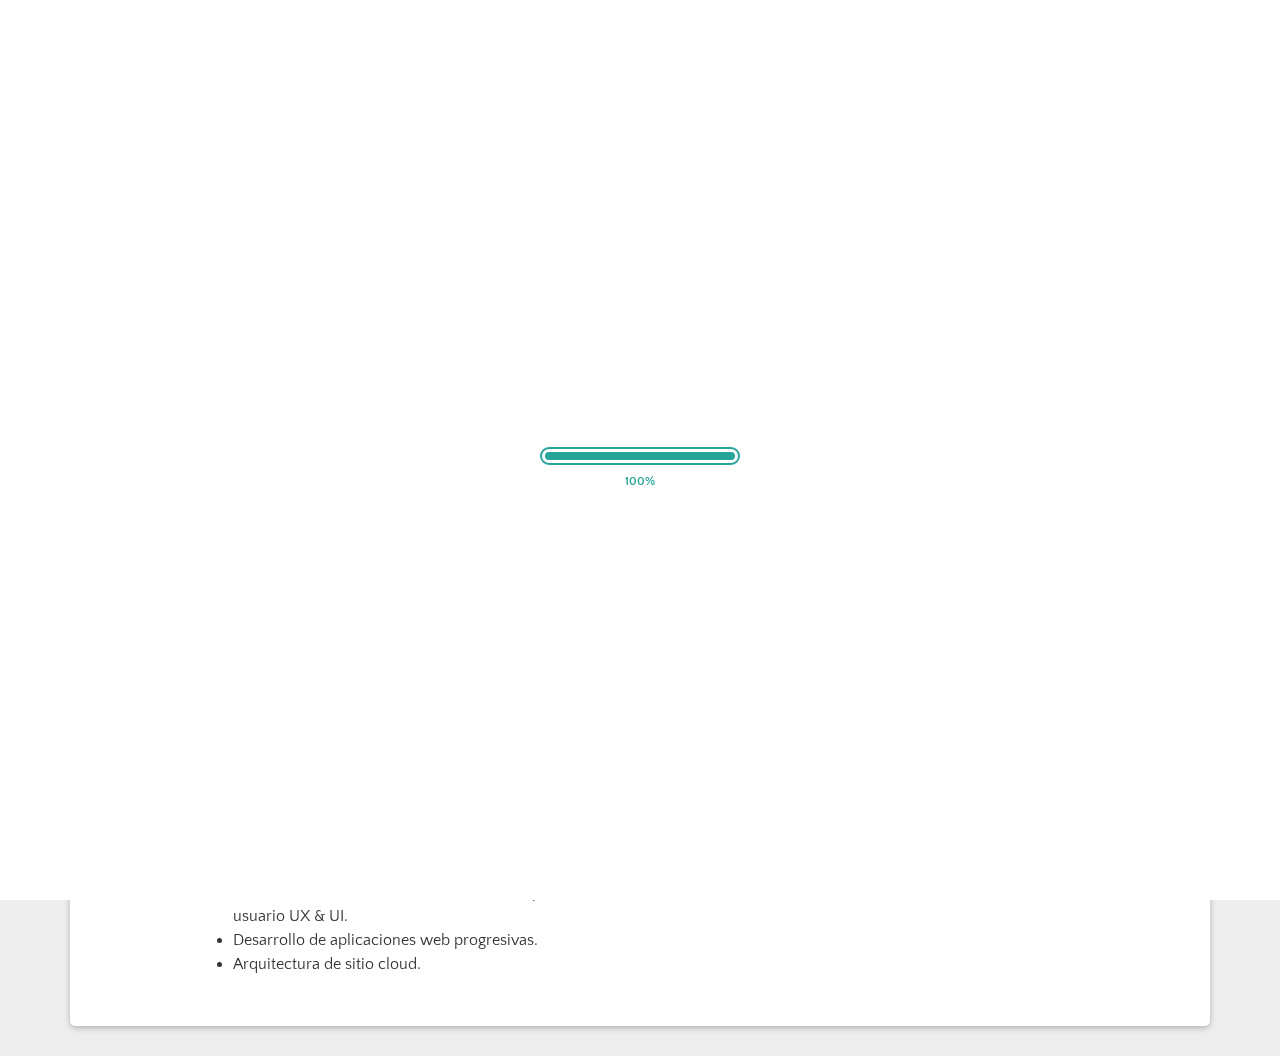
<file: index.html>
<!DOCTYPE html>
<html lang="en">
	<head>
		<meta charset="UTF-8" />
		<meta name="viewport" content="width=device-width, initial-scale=1.0" /> 
		<meta name="description" content="Portafolio profesional" />
		<meta name="keywork" content="cv, resumen, portfolio, ing sistem" />
		
		<!-- Title -->
		<title>Ing-AndreaZambrano</title>

		
		<!--google font-->
		<link href="https://fonts.googleapis.com/css?family=Quattrocento+Sans:400,700" rel="stylesheet">

		<!-- Favicon -->
		<link href="images/favicon.ico" rel="shortcut icon"/> 
		
		<!-- Bootstrap Core CSS -->
		<link href="css/bootstrap.min.css" rel="stylesheet" type="text/css" />

		 <!-- OWL CAROSEL CSS -->
        <link rel="stylesheet" href="css/owl.carousel.css">
        <link rel="stylesheet" href="css/owl.theme.css">

        <!-- MAGNIFIC CSS -->
        <link rel="stylesheet" href="css/magnific-popup.css">

         <!-- Circliful CSS -->
        <link rel="stylesheet" href="css/jquery.circliful.css">

		<!--icon css-->
		<link href="css/font-awesome.min.css" rel="stylesheet" type="text/css">
		<link rel="stylesheet" type="text/css" href="css/pe-icon-7-stroke.css">

		<!--animate-->
		<link href="css/animate.css" rel="stylesheet" type="text/css">
		<link href="css/simpletextrotator.css" rel="stylesheet" type="text/css" />

		<!-- Other CSS -->
		<link href="css/bookblock.css" rel="stylesheet" type="text/css" />

		<!-- Custom CSS -->
		<link href="css/style.css" rel="stylesheet" type="text/css" />

		<!-- Color CSS -->
		<link href="css/colors/default.css" rel="stylesheet" type="text/css" id="color-opt" />
		
		
		<!-- PreLoader -->
	    <script src="js/modernizr.custom.js"></script>
	    <script src="js/pace.js" type="text/javascript"></script>
		
	    <!-- HTML5 Shim and Respond.js IE8 support of HTML5 elements and media queries -->
	    <!-- WARNING: Respond.js doesn't work if you view the page via file:// -->
	    <!--[if lt IE 9]>
	      <script src="https://oss.maxcdn.com/libs/html5shiv/3.7.0/html5shiv.js"></script>
	      <script src="https://oss.maxcdn.com/libs/respond.js/1.4.2/respond.min.js"></script>
	    <![endif]-->
	    <!--[if IE]><meta http-equiv='X-UA-Compatible' content='IE=edge,chrome=1'><![endif]-->
	</head>
	<body  data-spy="scroll" data-target="#nav-top">
		<!-- Hides the complete page until window loads -->
		<div class="cover"></div>

		<header>
			<!-- Main company header -->
			<nav class="navbar navbar-default" role="navigation">
			  	<div class="container">
			  		<div class="row">
			  			<div class="col-xs-3">
			  				 <!-- START LOGO -->
                            <div class="logo">
                                <a href="index.html">Andrea Zambrano</a>
                            </div>
                        	<!-- END LOGO -->
			  			</div>
			  			<div class="col-xs-9">
							<div class="navbar-header">
						  		<button type="button" class="navbar-toggle" data-toggle="collapse" data-target="#nav-top">
									<span class="sr-only">Toggle navigation</span>
									<span class="icon-bar"></span>
									<span class="icon-bar"></span>
									<span class="icon-bar"></span>
						  		</button>


								  <!-- Top navigation buttons, visible only in extra small mode -->
								  <a class="visible-xs bb-nav-prev navbar-brand navbar-brand-pagination" href="index.html#"><i class="fa fa-angle-left"></i></a>
								  <a class="visible-xs bb-nav-next navbar-brand navbar-brand-pagination" href="index.html#"><i class="fa fa-angle-right"></i></a>
								  <!-- /Top navigation buttons -->
							
							</div>
							<div  class="collapse navbar-collapse" id="nav-top">
						  		<ul class="nav navbar-nav navbar-right" id="menu">
									<li><a href="index.html#"  data-page="1">Soy</a></li>
									<li><a href="index.html#" data-page="2">Habilidades</a></li>
									<li><a href="index.html#" data-page="3">Formación</a></li>
									<li><a href="index.html#" data-page="4">Experiencia</a></li>
									<li><a href="index.html#" data-page="5">Portafolio</a></li>
									<li><a href="index.html#" data-page="6">Contáctame</a></li>
						  		</ul>
							</div><!-- /navbar-collapse -->
						</div>
					</div><!--/row-->
			  	</div><!-- /container -->
			</nav><!--/nav-->
		</header>
		
		<!-- container -->
		<div class="container-fluid">				
			<div class="bb-custom-wrapper">
			  	<div id="bb-bookblock" class="bb-bookblock">
					<!-- bb-item represents a page in the resume.
					 add or remove bb-item divs to add or remove pages.-->
					 				
					<!-- First page, your photo and title -->
				  	<div class="bb-item" id="page-0">
						<div class="container">
							<div class="row">
								<div class="col-sm-12">
									<div class="card-box">
										<div class="row">
				                    <div class="col-xs-12">
				                        <div class="header-text text-center">
				                        	<img src="images/dp.jpg" alt="" class="img-circle">
	                                        <h2>Andrea Zambrano</h2>
	                                        <h3>Ingeniero de sistemas</h3>
	                                        <p>Analista, diseñadora y desarrolladora de web</p>
	                                        <div class="social-links header-links">
                                        <ul>
                                            <li><a href="https://www.facebook.com/andreayzf" target="blank" ><i class="fa fa-facebook facebook"></i></a></li>
                                            <li><a href="http://www.tuw3bsite.com.ve/" target="blank"><i class="fa fa-globe globe"></i></a></li>
                                            <li><a href="https://github.com/andreazambrano" target="blank"><i class="fa fa-github github"></i></a></li>
											<a href="AndreaZambranoCV1.pdf" target="_blank"  class="btn btn-custom">Descargar CV</a>	
                                        </ul>
                                    </div>
	                                    </div>
	                                </div>
			                     </div> <!--/row-->
	                            <div class="row">
	                            	<div class="col-md-6 col-md-offset-1">
	                                    <div class="introduce">
				                            <h2 class="title">Perfil profesional</h2>
				                            <p>Hola!! Bienvenidos a mi perfil profesional.
				                          <br>Me encanta diseñar interfaz y crear una buena experiencia de usuario, esto me permite desarrollar sitios web he implementar  diversas herramientas tecnológicas en aras de optimizar recursos, automatizar procesos y lograr un mundo mejor.
				                          <br>Desempeño habilidades en:
				                          <ul>
				                          	<li>Analisis y pĺanificacion de proyectos.</li>
				                          	<li>Analisis y test de software.</li>
				                          	<li>Desarrollo web Front-end con excelente esperiencia e interfaz de usuario UX & UI.</li>
				                          	<li>Desarrollo de aplicaciones web progresivas.
				                           </li>
				                           <li>Arquitectura de sitio cloud.</li>
				                          </ul>
				                            </p>
				                        </div>   
				                    </div>
	                             	<div class="col-md-5 col-xs-12">
	                            		<div class="presonal-inform">
			                                <ul class="list-unstyled">
			                                    <li class="clearfix"><i class="pe-7s-user"></i><b>Nombre:</b> Andrea Zambrano</li>
			                                    <li class="clearfix"><i class="pe-7s-phone"></i><b>Teléfono:</b> (+58) 0414-7529202</li>
			                                    <li class="clearfix" class="clearfix"><i class="pe-7s-mail"></i><b>Email:</b> andreazambrano10@gmail.com</li>
			                                    <!-- <li class="clearfix"><i class="pe-7s-gift"></i><b>Date of Birth:</b> 6 January 1987</li> -->
			                                    <li class="clearfix"><i class="pe-7s-map-marker"></i><b>Dirección:</b> Mérida, Venezuela</li>
			                                    <li class="clearfix"><i class="pe-7s-note2"></i><b>Lenguajes:</b> Español, Ingles técnico</li>
			                                </ul>
			                            </div>  		
	                            	</div>  
			                	</div><!--/row-->
							</div>
						</div>
					</div>
				</div>
	  		</div> <!-- /First page -->
					<!-- skill -->
					<div class="bb-item" id="page-2">
						<div class="bb-custom-side">

							<div class="container">
							<div class="col-sm-12">
							<div class="card-box">
								<div class="row">								
						              <div class="col-sm-12">
						                        <div class="section-title">
						                            <h2>Habilidades</h2>
						                            <div class="title-border"></div>
						                            <p>Manejo de herramientras informáticas, donde la lógica y la creatividad son el punto de partida de todo proyecto.</p>
						                        </div>
						                    </div>
						                </div>
									
											<!--/row-->
											<div class="row text-center">
							                    <div class="col-sm-2">
							                        <div class="skill">
							                            <div class="skill-chart skill-circle" data-dimension="160" data-text="60%" data-width="6" data-fontsize="28" data-percent="77" data-fgcolor="#90a4ae" data-bgcolor="#eee"></div>
							                            <h4>Diseño UI / UX</h4>
							                            <i class="pe-7s-monitor"></i>
							                        </div>
							                    </div>
							                   
							                    <div class="col-sm-2">
							                        <div class="skill">
							                            <div class="skill-chart skill-circle" data-dimension="160" data-text="86%" data-width="6" data-fontsize="28" data-percent="86" data-fgcolor="#90a4ae" data-bgcolor="#eee"></div>
							                            <h4>Integracion de APIS</h4>
							                             <i class="pe-7s-refresh-cloud"></i>
							                        </div>
							                    </div>

							                    <div class="col-sm-2">
							                        <div class="skill">
							                            <div class="skill-chart skill-circle" data-dimension="160" data-text="83%" data-width="6" data-fontsize="28" data-percent="93" data-fgcolor="#90a4ae" data-bgcolor="#eee"></div>
							                            <h4>Desarrollo de aplicaciones</h4>
							                             <i class="pe-7s-cloud"></i>
							                        </div>
							                    </div>  

							                    <div class="col-sm-2">
							                        <div class="skill">
							                            <div class="skill-chart skill-circle" data-dimension="160" data-text="70%" data-width="6" data-fontsize="28" data-percent="81" data-fgcolor="#90a4ae" data-bgcolor="#eee"></div>
							                            <h4>Analitica y test</h4>
							                             <i class="pe-7s-settings"></i>
							                        </div>
							                    </div>

							                    <div class="col-sm-2">
							                        <div class="skill">
							                            <div class="skill-chart skill-circle" data-dimension="160" data-text="40%" data-width="6" data-fontsize="28" data-percent="81" data-fgcolor="#90a4ae" data-bgcolor="#eee"></div>
							                            <h4>Creacion de contenido</h4>
							                             <i class="pe-7s-map-marker"></i>
							                        </div>
							                    </div>

							                    <div class="col-sm-2">
							                        <div class="skill">
							                            <div class="skill-chart skill-circle" data-dimension="160" data-text="40%" data-width="6" data-fontsize="28" data-percent="81" data-fgcolor="#90a4ae" data-bgcolor="#eee"></div>
							                            <h4>Planificacion y coordinacion</h4>
							                             <i class="pe-7s-user-female"></i>
							                        </div>
							                    </div>
							                </div><!--/row -->
										</div>
									</div>
									
								</div>
							</div>

						</div>
					
					
					<!--/page-2-->
					<!-- /skill -->
				
						<!--/page-2-->
											
					<!-- Education -->
					<div class="bb-item" id="page-3">
						<div class="bb-custom-side">
							<div class="container">
								<div class="row">
									<div class="col-sm-12">
										<div class="card-box">
											<div class="row">
				                    			<div class="col-md-12 col-xs-12">
							                        <div class="section-title">
							                            <h2 class="">Formación academica</h2>
							                            <div class="title-border"></div>
							                            <p>La curiosidad e imaginación han sido la inspiración para obtener el conocimiento y  descubrir un mundo infinito de posibilidades.<br>Ingeniero de sistema egresada del IUPT "Santiago Mariño".</p>
							                        </div>
							                    </div>
							                </div><!--/row-->
					                
							                <div class="time-line"> 
							                    <!-- Right Services -->
							                    <div class="row">
							                        <div class="col-sm-6 pull-right rex-right">
							                            <div class="colam">
							                                <div class="rs-round">
							                                    <i class="pe-7s-portfolio"></i>
							                                </div>
							                                <div class="rex-item">
							                                    <h3>2010-2015</h3>
							                                    <h4>IUP Santiago Mariño</h4>
							                                    
							                                    <p>Ingeniero de sistemas.
							                                    </br>Mérida - Estado Mérida, Venezuela.</br></p>
							                                </div>
							                            </div>
							                        </div>
							                    </div><!--/row-->
							                  
							                    <!-- Left Services -->
							                    <div class="row">
							                        <div class="col-sm-6 pull-left rex-left">
							                            <div class="colam">
							                                <div class="rs-round second">
							                                    <i class="pe-7s-notebook"></i>
							                                </div>
							                                <div class="rex-item">
							                                    <h3>2006-2009</h3>
							                                    <h4>ETC Simón Rodríguez</h4>
							                                    <p>Bachiller Técnico medio comercial, mención: informática.<br>
							                                    Mérida - Estado Méria, Venezuela.</br></p>
							                                </div>
							                            </div>
							                        </div>
							                    </div><!--/row-->
							                  
							                    <!-- Right Services -->
							                    <div class="row">
							                        <div class="col-sm-6 pull-right rex-right">
							                            <div class="colam-tird">
							                                <div class="rs-round">
							                                    <i class="pe-7s-rocket"></i>
							                                </div>
							                                <div class="rex-item">
							                                    <h3>1996-2006</h3>
							                                    <h4>Primaria & media diversificada</h4>
							                                    <p>Primaria  "U.E. La Roncona".<br>
							                                   Basica diversificada "Liceo Francisco Antonio Uscategui"</br>  Chiguará - Estado Mérida, Venezuela</p>
							                                </div>
							                            </div>
							                        </div>
							                    </div><!--/row-->
							                </div>	
										</div>

									</div>
								</div>
							</div>

						</div>
					</div><!--/page-3-->
					<!-- /Education -->
					
					<!-- Experience -->
					<div class="bb-item" id="page-4">
						<div class="bb-custom-side" id="experience">

							<div class="container">
								<div class="row">
									<div class="col-sm-12">
										<div class="card-box">
											<div class="row">
				                    			<div class="col-md-12 col-xs-12">
							                        <div class="section-title">
							                            <h2 class="">Experiencia</h2>
							                            <div class="title-border"></div>
							                            <p></p>
							                        </div>
							                    </div>
							                </div><!--/row-->
					                
							                <div class="time-line"> 
							                    <!-- Right Services -->
							                    <div class="row">
							                        <div class="col-sm-6 pull-right rex-right">
							                            <div class="colam">
							                                <div class="rs-round">
							                                    <i class="pe-7s-add-user"></i>
							                                </div>
							                                <div class="rex-item">
							                                    <h3>2018 - 2022</h3>
							                                    <h4>Desarrolladora web</h4>
							                                    <p>Analista y programadora de la agencia  <a href="http://www.buckapi.com" target="_blank"> <b>Buckapi!</b></a> Diseño y desarrollo de aplicaciones</p>
							                                </div>
							                            </div>
							                        </div>
							                    </div><!--/row-->
							                  
							                    <!-- Left Services -->
							                    <div class="row">
							                        <div class="col-sm-6 pull-left rex-left">
							                            <div class="colam">
							                                <div class="rs-round second">
							                                    <i class="pe-7s-paperclip"></i>
							                                </div>
							                                <div class="rex-item">
							                                    <h3>2016-2018</h3>
							                                    <h4>Planificación de proyectos</h4>
							                                    <p>Aplicación de metodos de planeación y test para desarrollo de software. </p>
							                                </div>
							                            </div>
							                        </div>
							                    </div><!--/row-->
							                  
							                    <!-- Right Services -->
							                    <div class="row">
							                        <div class="col-sm-6 pull-right rex-right">
							                            <div class="colam-tird">
							                                <div class="rs-round">
							                                    <i class="pe-7s-cloud"></i>
							                                </div>
							                                <div class="rex-item">
							                                    <h3>2017-2019</h3>
							                                    <h4>Freelancer</h4>
							                                    <p>Diseño y desarrollo de páginas web, tiendas virtuales, portafolios, blogs, marketing, social media, en <a href="https://www.tuw3bsite.com.ve" target="_blank"><b>Tuw3bsite.</b></a></p>
							                                </div>
							                            </div>
							                        </div>
							                    </div><!--/row-->
							                </div>	
										</div>
									</div>
								</div>
							</div>

						</div>
					</div><!--/page-4-->
					<!-- /Experience -->
					
					<!-- portfolio -->
					<div class="bb-item" id="page-5">
						<div class="bb-custom-side">

							<div class="container">
								<div class="row">
									<div class="col-sm-12">
										<div class="card-box" id="work">
											<div class="row">
							                    <div class="col-md-12 col-xs-12">
							                        <div class="section-title">
							                            <h2 class="">Portafolio</h2>
							                            <div class="title-border"></div>
							                        </div>
							                    </div>
							                </div> <!--end row-->
							                <div class="row">
							                    <div class="col-xs-12">
							                        <div class="lrs-divider-3"></div>
							                        <ul class="list-unstyled list-inline lrs-list-protfolio" id="filter">
							                            <li class="active fil-cat" data-rel="all">Todo</li>
							                            <li class="fil-cat" data-rel="web">Html / CSS</li>
							                            <li class="fil-cat" data-rel="js">JavaScript</li>
							                           
							                        </ul>
							                    </div>
							                    <div class="col-md-12 col-xs-12">
							                        <div class="lrs-projects">
							                            <!-- <div class="lrs-project scale-anm js all" data-toggle="modal" data-target="#one">
							                                <div class="lrs-project-image">
							                                    <img src="images/port/copia de 1.jpg" class="img-responsive" alt="Resume / CV" />
							                                    <div class="lrs-project-content">
							                                        <h6 class="lrs-project-title">Sistema para la gestión de la actividad ganadera</h6>  <a href="http://www.gesgan.com.ve" target="_blank" class="enlace"> GESGAN</a> 
							                                         <p class="lrs-project-client"><b>Gesgan</b></p>
							                                    </div>
							                                </div>
							                            </div> -->
							                            <div class="lrs-project scale-anm js all" data-toggle="modal" data-target="#one">
							                                <div class="lrs-project-image">
							                                    <img src="images/port/copia de 2.jpg" class="img-responsive" alt="Resume / CV" />
							                                    <div class="lrs-project-content">
							                                        <h6 class="lrs-project-title">Sitio web</h6>
							                                       <a href="http://www.aleña.cl" target="_blank" class="enlace">Aleña</a>
							                                        
							                                    </div>
							                                </div>
							                            </div>
							                             <div class="lrs-project scale-anm js all" data-toggle="modal" data-target="#one">
							                                <div class="lrs-project-image">
							                                    <img src="images/port/copia de 2.jpg" class="img-responsive" alt="Resume / CV" />
							                                    <div class="lrs-project-content">
							                                        <h6 class="lrs-project-title">Portafolio profesional</h6>
							                                       <a href="https://www.busckapi.com/francisco" target="_blank" class="enlace">Diseñador grafico</a>
							                                        
							                                    </div>
							                                </div>
							                            </div>
							                            <div class="lrs-project scale-anm web all" data-toggle="modal" data-target="#one">
							                                <div class="lrs-project-image">
							                                    <img src="images/port/copia de 3.jpg" class="img-responsive" alt="Resume / CV" />
							                                    <div class="lrs-project-content">
							                                        <h6 class="lrs-project-title">Restaurante comida de paso</h6>	
							                                        <a href="http://www.buckapi.com/salsaMora2" target="_blank" class="enlace"> Salsa Mora</a>
							                                    </div>
							                                </div>
							                            </div>
							                            <div class="lrs-project scale-anm web all" data-toggle="modal" data-target="#one">
							                                <div class="lrs-project-image">
							                                    <img src="images/port/copia de 3.jpg" class="img-responsive" alt="Resume / CV" />
							                                    <div class="lrs-project-content">
							                                        <h6 class="lrs-project-title">PWA</h6>	
							                                        <a href="https://www.penguinscleaning.ca/" target="_blank" class="enlace">Penguins Clean</a>
							                                    </div>
							                                </div>
							                            </div>
							                            <div class="lrs-project scale-anm web all" data-toggle="modal" data-target="#one">
							                                <div class="lrs-project-image">
							                                    <img src="images/port/copia de 9.jpg" class="img-responsive" alt="Resume / CV" />
							                                    <div class="lrs-project-content">
							                                        <h6 class="lrs-project-title">Web site</h6>
							                                        
							                                        <a href="https://www.buckapi.com" target="_blank" class="enlace"> Buckapi</a>
							                                    </div>
							                                </div>
							                            </div>

							                            <div class="lrs-project scale-anm web html all" data-toggle="modal" data-target="#one">
							                                <div class="lrs-project-image">
							                                    <img src="images/port/copia de 7.jpg" class="img-responsive" alt="Resume / CV" />
							                                    <div class="lrs-project-content">
							                                        <h6 class="lrs-project-title">Desarrollo de software cloud.</h6>
							                                        <a href="http://www.buckapi.com/sohigh" target="_blank" class="enlace"> so High!</a>
							                                    </div>
							                                </div>
							                            </div>

							                        </div>
							                    </div>
							                </div> <!--end row-->
										</div>
									</div>
								</div>
							</div>

						</div>
					</div><!--/page-5-->
					<!-- /portfolio -->
					
					<!-- contact -->
					<div class="bb-item" id="page-6">
						<div class="bb-custom-side" id="portfolio">

							<div class="container">
								<div class="row">
									<div class="col-sm-12">
										<div class="card-box">
											<div class="row">
							                    <div class="col-md-12">
							                        <div class="section-title">
							                            <h2>contáctame</h2>
							                            <div class="title-border"></div>
							                        </div>
							                        <div class="col-md-5  col-xs-12">
					                            		<div class="presonal-inform">
							                               <ul class="list-unstyled">
						                                    <li class="clearfix"><i class="pe-7s-phone"></i><b>Teléfono:</b> (+58) 0414-7529202</li>
						                                    <li class="clearfix" class="clearfix"><i class="pe-7s-mail"></i><b>Email:</b> andreazambrano10@gmail.com</li>
						                                    <li class="clearfix"><i class="pe-7s-map-marker"></i><b>Dirección:</b> Mérida, Venezuela</li>
							                               </ul>
							                            </div>  		
					                            	</div> 
							                    </div>
							                </div><!--/row-->

							                <div class="row">
							                    <div class="col-md-12 col-xs-12">
							                     <div class="section-title">
							                            <h2>Enviame un mensaje</h2>
							                            
							                     </div>
							                        <!-- START contect -->
							                        <div class="contact-form">
							                            <form id="contact-form" method="post"  action ="phpmailer/contact.php" >
							                                <div class="row">
							                                    <div class="form-group col-md-4">
							                                        <input type="text" name="name" class="form-control" id="first-name" placeholder="Nombre" required="required">
							                                     </div>
							                                      <div class="form-group col-md-4">
							                                        <input type="email" name="email" class="form-control" id="email" placeholder="Email" required="required">
							                                     </div>
							                                      <div class="form-group col-md-4">
							                                        <input type="text" name="phone" class="form-control" id="phone" placeholder="Telefono" required="required">
							                                    </div>
							                                    <div class="form-group col-md-12">
							                                        <textarea rows="6" name="message" class="form-control" id="message" placeholder="Escriba su mensaje" required="required"></textarea>
							                                    </div>
							                                  <div class="form-group col-md-12 text-center">
							                                        <div class="actions">
							                                            <input type="submit" value="Enviar" name="submit" id="submitButton" class="btn btn-custom" title="Enviar su mensaje!">
							                                        </div>
							                                    </div>
							                                </div>
							                            </form>
							                        </div>
							                    </div>
							                </div> <!--end row-->
							                <div class="row">
							                    <div class="col-sm-12 text-center">
							                        <div class="social-links header-links footer-p-t-20">
							                            <ul>
							                                <li><a href="https://www.facebook.com/andreayzf" target="blak"><i class="fa fa-facebook facebook"></i></a></li>
							                                <li><a href="http://www.buckapi.com/" target="blank"><i class="fa fa-globe globe"></i></a></li>
							                                <li><a href="https://github.com/andreazambrano" target="blank"><i class="fa fa-github github"></i></a></li>
							                            </ul>
							                        </div>
							                            <p class="copyright">Andrea Zambrano © 2022.  </p>
							                    </div>
							                </div><!--/row-->
										</div>
									</div>
								</div>
							</div>

						</div>
					</div><!--/page-6-->
					<!--/contact-->

				</div><!--/bb-bookblock-->	
			</div><!--/bb-custom-wrapper-->
		</div><!-- /container -->
		        <!-- Style switcher -->
        <!-- <div id="style-switcher" style="left: 0px;">
            <div>
                <h3>Select your color</h3>
                <ul class="pattern">
                    <li>
                        <a class="color1" href="index.html#"></a>
                    </li>
                    <li>
                        <a class="color2" href="index.html#"></a>
                    </li>
                    <li>
                        <a class="color3" href="index.html#"></a>
                    </li>
                    <li>
                        <a class="color4" href="index.html#"></a>
                    </li>
                    <li>
                        <a class="color5" href="index.html#"></a>
                    </li>
                    <li>
                        <a class="color6" href="index.html#"></a>
                    </li>
                    <li>
                        <a class="color7" href="index.html#"></a>
                    </li>
                    <li>
                        <a class="color8" href="index.html#"></a>
                    </li>
                </ul>
            </div>
            <div class="bottom">
                <a href="index.html#" class="settings"><i class="fa fa-cog fa-spin"></i></a>
            </div>
        </div> -->
        <!-- end Style switcher -->
		
    	<!-- jQuery -->
		<script src="js/jquery.min.js"></script>
    
    	<!-- Bootstrap Core JavaScript -->
		<script src="js/bootstrap.min.js"></script>
    
    	<!-- Other JavaScript -->
		<script src="js/jquery.bookblock.js" type="text/javascript"></script>
		<script src="js/jquery.tabSlideOut.v1.3.js" type="text/javascript"></script>
		<script src="js/jquery.mixitup.js"></script>
		 <!--gallary-->
		<script src="js/gallery.js"></script>
		<script src="js/mansory.js"></script>
		  <!-- OWL CAROUSEL JS  -->
		<script src="js/owl.carousel.min.js"></script>
		 <!-- PARALLAX JS -->
		<script src="js/jquery.stellar.min.js"></script>
		<!-- Switcher script for demo only -->
        <script src="js/switcher.js" type="text/javascript"></script>
		<!-- MAGNIFICANT JS -->
		<script src="js/jquery.magnific-popup.min.js"></script>
		<!-- EasyPieChart -->
		<script src="js/jquery.circliful.min.js"></script>
		<!-- app JS -->
		<script src="js/app.js" type="text/javascript"></script>
		<script>
			Page.init();
			UltraApp.init();
    	</script>
		
		
	</body>
</html>
</file>
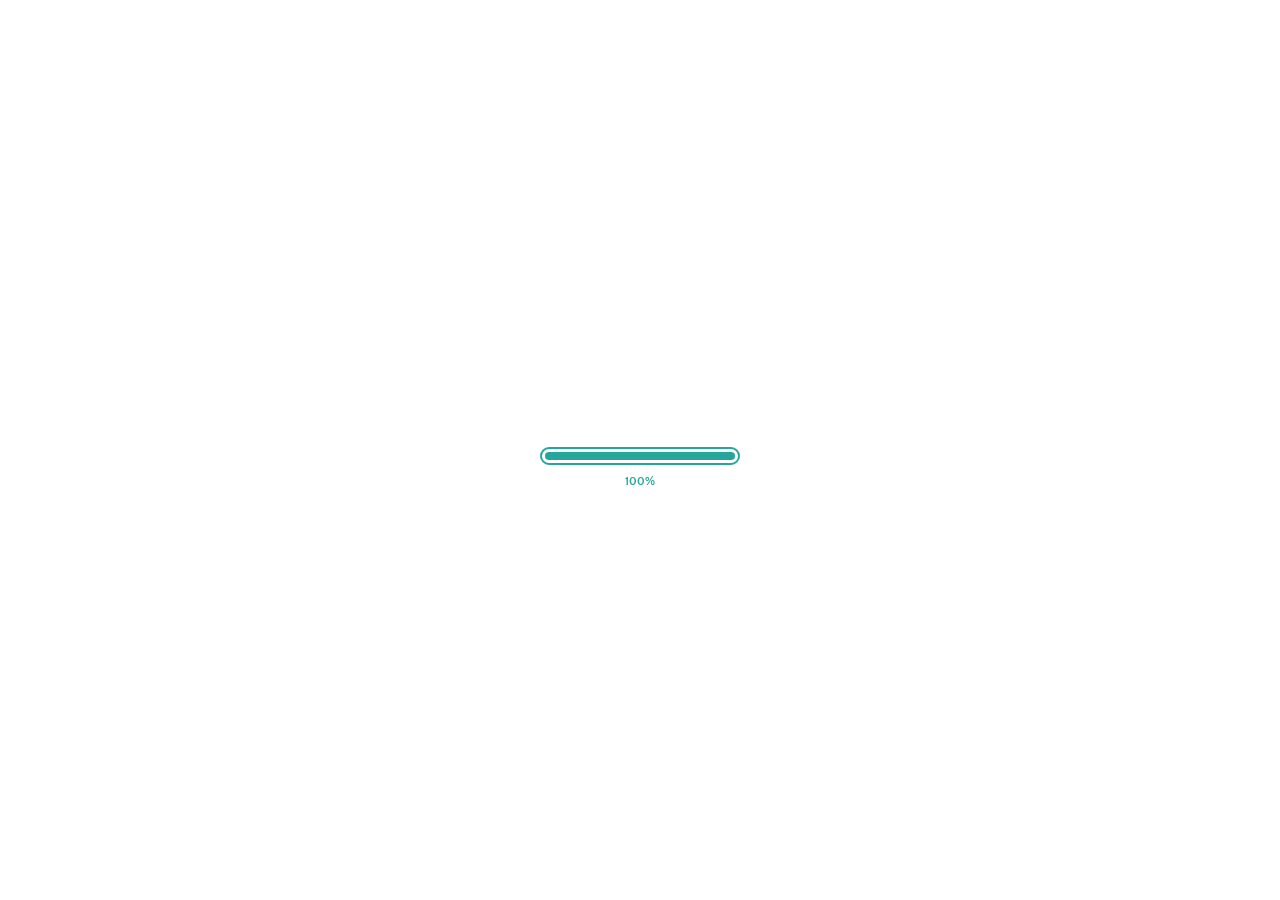
<file: ultra/index.html>
<!DOCTYPE html>
<html lang="en">
	<head>
		<meta charset="UTF-8" />
		<meta name="viewport" content="width=device-width, initial-scale=1.0" /> 
		<meta name="description" content="" />
		<meta name="author" content="" />
		
		<!-- Title -->
		<title>Ing-AndreaZambrano</title>
		
		<!--google font-->
		<link href="https://fonts.googleapis.com/css?family=Quattrocento+Sans:400,700" rel="stylesheet">

		<!-- Favicon -->
		<link href="images/favicon.ico" rel="shortcut icon"/> 
		
		<!-- Bootstrap Core CSS -->
		<link href="css/bootstrap.min.css" rel="stylesheet" type="text/css" />

		 <!-- OWL CAROSEL CSS -->
        <link rel="stylesheet" href="css/owl.carousel.css">
        <link rel="stylesheet" href="css/owl.theme.css">

        <!-- MAGNIFIC CSS -->
        <link rel="stylesheet" href="css/magnific-popup.css">

         <!-- Circliful CSS -->
        <link rel="stylesheet" href="css/jquery.circliful.css">

		<!--icon css-->
		<link href="css/font-awesome.min.css" rel="stylesheet" type="text/css">
		<link rel="stylesheet" type="text/css" href="css/pe-icon-7-stroke.css">

		<!--animate-->
		<link href="css/animate.css" rel="stylesheet" type="text/css">
		<link href="css/simpletextrotator.css" rel="stylesheet" type="text/css" />

		<!-- Other CSS -->
		<link href="css/bookblock.css" rel="stylesheet" type="text/css" />

		<!-- Custom CSS -->
		<link href="css/style.css" rel="stylesheet" type="text/css" />

		<!-- Color CSS -->
		<link href="css/colors/default.css" rel="stylesheet" type="text/css" id="color-opt" />
		
		
		<!-- PreLoader -->
	    <script src="js/modernizr.custom.js"></script>
	    <script src="js/pace.js" type="text/javascript"></script>
		
	    <!-- HTML5 Shim and Respond.js IE8 support of HTML5 elements and media queries -->
	    <!-- WARNING: Respond.js doesn't work if you view the page via file:// -->
	    <!--[if lt IE 9]>
	      <script src="https://oss.maxcdn.com/libs/html5shiv/3.7.0/html5shiv.js"></script>
	      <script src="https://oss.maxcdn.com/libs/respond.js/1.4.2/respond.min.js"></script>
	    <![endif]-->
	    <!--[if IE]><meta http-equiv='X-UA-Compatible' content='IE=edge,chrome=1'><![endif]-->
	</head>
	<body  data-spy="scroll" data-target="#nav-top">
		<!-- Hides the complete page until window loads -->
		<div class="cover"></div>

		<header>
			<!-- Main company header -->
			<nav class="navbar navbar-default" role="navigation">
			  	<div class="container">
			  		<div class="row">
			  			<div class="col-xs-3">
			  				 <!-- START LOGO -->
                            <div class="logo">
                                <a href="index.html">CV</a>
                            </div>
                        	<!-- END LOGO -->
			  			</div>
			  			<div class="col-xs-9">
							<div class="navbar-header">
						  		<button type="button" class="navbar-toggle" data-toggle="collapse" data-target="#nav-top">
									<span class="sr-only">Toggle navigation</span>
									<span class="icon-bar"></span>
									<span class="icon-bar"></span>
									<span class="icon-bar"></span>
						  		</button>


								  <!-- Top navigation buttons, visible only in extra small mode -->
								  <a class="visible-xs bb-nav-prev navbar-brand navbar-brand-pagination" href="index.html#"><i class="fa fa-angle-left"></i></a>
								  <a class="visible-xs bb-nav-next navbar-brand navbar-brand-pagination" href="index.html#"><i class="fa fa-angle-right"></i></a>
								  <!-- /Top navigation buttons -->
							
							</div>
							<div  class="collapse navbar-collapse" id="nav-top">
						  		<ul class="nav navbar-nav navbar-right" id="menu">
									<li><a href="index.html#"  data-page="1">Soy</a></li>
									<li><a href="index.html#" data-page="2">Habilidades</a></li>
									<li><a href="index.html#" data-page="3">Educación</a></li>
									<li><a href="index.html#" data-page="4">Experiencias</a></li>
									<li><a href="index.html#" data-page="5">Portafolio</a></li>
									<li><a href="index.html#" data-page="6">Contactame</a></li>
						  		</ul>
							</div><!-- /navbar-collapse -->
						</div>
					</div><!--/row-->
			  	</div><!-- /container -->
			</nav><!--/nav-->
		</header>
		
		<!-- container -->
		<div class="container-fluid">				
			<div class="bb-custom-wrapper">
			  	<div id="bb-bookblock" class="bb-bookblock">
					<!-- bb-item represents a page in the resume.
					 add or remove bb-item divs to add or remove pages.-->
					 				
					<!-- First page, your photo and title -->
				  	<div class="bb-item" id="page-0">
						<div class="container">
							<div class="row">
								<div class="col-sm-12">
									<div class="card-box">
										<div class="row">
				                    <div class="col-xs-12">
				                        <div class="header-text text-center">
				                        	<img src="images/dp.jpg" alt="" class="img-circle">
	                                        <h2>Andrea Zambrano</h2>
	                                        <p>Analista y desarrollo de software</p>
	                                        <div class="social-links header-links">
                                        <ul>
                                            <li><a href="index.html"><i class="fa fa-facebook facebook"></i></a></li>
                                            <li><a href="index.html"><i class="fa fa-twitter twitter"></i></a></li>
                                            <li><a href="index.html"><i class="fa fa-google-plus google-plus"></i></a></li>
                                            <li><a href="index.html"><i class="fa fa-dribbble dribbble"></i></a></li>
                                        </ul>
                                    </div>
	                                    </div>
	                                </div>
			                     </div><!--/row-->
	                            <div class="row">
	                            	<div class="col-md-6 col-md-offset-1">
	                                    <div class="introduce">
				                            <h2 class="title">Personal Details</h2>
				                            <p>Hye, I’m Johnathan Doe residing in this beautiful world. I create websites and mobile apps with great UX and UI design. I have done work with big companies like Nokia, Google and Yahoo. Meet me or Contact me for any queries. One Extra line for filling space. Fill as many you want.Duis sed odio sit amet nibh vulputate cursus a sit amet mauris. Morbi accumsan ipsum velit. Nam nec tellus a odio tincidunt auctor a ornare odio.</p>
				                        </div>   
				                    </div>
	                             	<div class="col-md-5 col-xs-12">
	                            		<div class="presonal-inform">
			                                <ul class="list-unstyled">
			                                    <li class="clearfix"><i class="pe-7s-user"></i><b>Nombre:</b> Andrea Zambrano</li>
			                                    <li class="clearfix"><i class="pe-7s-phone"></i><b>Teléfono:</b> (123)_456_7890</li>
			                                    <li class="clearfix" class="clearfix"><i class="pe-7s-mail"></i><b>Email:</b>contacto@tuw3bsite.com</li>
			                                    <!-- <li class="clearfix"><i class="pe-7s-gift"></i><b>Date of Birth:</b> 6 January 1987</li> -->
			                                    <li class="clearfix"><i class="pe-7s-map-marker"></i><b>Dirección:</b> Mérida, Venezuela</li>
			                                    <li class="clearfix"><i class="pe-7s-note2"></i><b>Lenguajes:</b> Español, English técnico</li>
			                                </ul>
			                            </div>  		
	                            	</div>  
			                	</div><!--/row-->
							</div>
						</div>
					</div>
				</div>
	  		</div> <!-- /First page -->
					
					<!-- skill -->
					<div class="bb-item" id="page-2">
						<div class="bb-custom-side">

							<div class="container">
								<div class="row">
									<div class="col-sm-12">
										<div class="card-box">
											<div class="row">
							                    <div class="col-sm-12">
							                        <div class="section-title">
							                            <h2>Habilidades</h2>
							                            <div class="title-border"></div>
							                            <p>Manejo de herramientras informáticas, donde la lógica y la creatividad son el punto de partida de todo proyecto.</p>
							                        </div>
							                    </div>
							                </div><!--/row-->
											<div class="row text-center">
							                    <div class="col-sm-3">
							                        <div class="skill">
							                            <div class="skill-chart skill-circle" data-dimension="160" data-text="77%" data-width="6" data-fontsize="28" data-percent="77" data-fgcolor="#90a4ae" data-bgcolor="#eee"></div>
							                            <h4>Planificación & test</h4>
							                            <i class="pe-7s-cloud-download"></i>
							                        </div>
							                    </div>
							                   
							                    <div class="col-sm-3">
							                        <div class="skill">
							                            <div class="skill-chart skill-circle" data-dimension="160" data-text="86%" data-width="6" data-fontsize="28" data-percent="86" data-fgcolor="#90a4ae" data-bgcolor="#eee"></div>
							                            <h4>Analisis & contraloria</h4>
							                             <i class="pe-7s-umbrella"></i>
							                        </div>
							                    </div>

							                    <div class="col-sm-3">
							                        <div class="skill">
							                            <div class="skill-chart skill-circle" data-dimension="160" data-text="83%" data-width="6" data-fontsize="28" data-percent="93" data-fgcolor="#90a4ae" data-bgcolor="#eee"></div>
							                            <h4>Diseño & desarrollo</h4>
							                             <i class="pe-7s-like"></i>
							                        </div>
							                    </div>  

							                    <div class="col-sm-3">
							                        <div class="skill">
							                            <div class="skill-chart skill-circle" data-dimension="160" data-text="65%" data-width="6" data-fontsize="28" data-percent="81" data-fgcolor="#90a4ae" data-bgcolor="#eee"></div>
							                            <h4>Coding</h4>
							                             <i class="pe-7s-cup"></i>
							                        </div>
							                    </div>
							                </div><!--/row -->
										</div>
									</div>
								</div>
							</div>

						</div>
					</div><!--/page-2-->
					<!-- /skill -->

					<!-- Education -->
					<div class="bb-item" id="page-3">
						<div class="bb-custom-side">
							<div class="container">
								<div class="row">
									<div class="col-sm-12">
										<div class="card-box">
											<div class="row">
				                    			<div class="col-md-12 col-xs-12">
							                        <div class="section-title">
							                            <h2 class="">educación</h2>
							                            <div class="title-border"></div>
							                            <p>La curiosidad & imaginación, han sido la inspiración para obtener el conocimiento y  descubrir un mundo infinito de posibilidades.<br>Ingeniero de sistema egresada del IUPT "Santiago Mariño".</p>
							                        </div>
							                    </div>
							                </div><!--/row-->
					                
							                <div class="time-line"> 
							                    <!-- Right Services -->
							                    <div class="row">
							                        <div class="col-sm-6 pull-right rex-right">
							                            <div class="colam">
							                                <div class="rs-round">
							                                    <i class="pe-7s-diamond"></i>
							                                </div>
							                                <div class="rex-item">
							                                    <h3>2000-2001</h3>
							                                    <h4>University of Design</h4>
							                                    <p>Believe it or not its just me. Texas tea. Come and knock on our door. We've been waiting for you where are herhers and his. Three's company too.</p>
							                                </div>
							                            </div>
							                        </div>
							                    </div><!--/row-->
							                  
							                    <!-- Left Services -->
							                    <div class="row">
							                        <div class="col-sm-6 pull-left rex-left">
							                            <div class="colam">
							                                <div class="rs-round second">
							                                    <i class="pe-7s-door-lock"></i>
							                                </div>
							                                <div class="rex-item">
							                                    <h3>2001-2004</h3>
							                                    <h4>University of Design</h4>
							                                    <p>Believe it or not its just me. Texas tea. Come and knock on our door. We've been waiting for you where are herhers and his. Three's company too.</p>
							                                </div>
							                            </div>
							                        </div>
							                    </div><!--/row-->
							                  
							                    <!-- Right Services -->
							                    <div class="row">
							                        <div class="col-sm-6 pull-right rex-right">
							                            <div class="colam-tird">
							                                <div class="rs-round">
							                                    <i class="pe-7s-rocket"></i>
							                                </div>
							                                <div class="rex-item">
							                                    <h3>2004-2006</h3>
							                                    <h4>University of Design</h4>
							                                    <p>Believe it or not its just me. Texas tea. Come and knock on our door. We've been waiting for you where are herhers and his. Three's company too.</p>
							                                </div>
							                            </div>
							                        </div>
							                    </div><!--/row-->
							                </div>	
										</div>

									</div>
								</div>
							</div>

						</div>
					</div><!--/page-3-->
					<!-- /Education -->
					
					<!-- Experience -->
					<div class="bb-item" id="page-4">
						<div class="bb-custom-side" id="experience">

							<div class="container">
								<div class="row">
									<div class="col-sm-12">
										<div class="card-box">
											<div class="row">
				                    			<div class="col-md-12 col-xs-12">
							                        <div class="section-title">
							                            <h2 class="">experience</h2>
							                            <div class="title-border"></div>
							                            <p>Lorem Ipsum is simply dummy text of the printing and typesetting industry.<br>Lorem Ipsum is simply dummy text.</p>
							                        </div>
							                    </div>
							                </div><!--/row-->
					                
							                <div class="time-line"> 
							                    <!-- Right Services -->
							                    <div class="row">
							                        <div class="col-sm-6 pull-right rex-right">
							                            <div class="colam">
							                                <div class="rs-round">
							                                    <i class="pe-7s-diamond"></i>
							                                </div>
							                                <div class="rex-item">
							                                    <h3>2012-2015</h3>
							                                    <h4>Senior Graphic Designer</h4>
							                                    <p>Believe it or not its just me. Texas tea. Come and knock on our door. We've been waiting for you where are herhers and his. Three's company too.</p>
							                                </div>
							                            </div>
							                        </div>
							                    </div><!--/row-->
							                  
							                    <!-- Left Services -->
							                    <div class="row">
							                        <div class="col-sm-6 pull-left rex-left">
							                            <div class="colam">
							                                <div class="rs-round second">
							                                    <i class="pe-7s-door-lock"></i>
							                                </div>
							                                <div class="rex-item">
							                                    <h3>2010-2012</h3>
							                                    <h4>Web developer</h4>
							                                    <p>Believe it or not its just me. Texas tea. Come and knock on our door. We've been waiting for you where are herhers and his. Three's company too.</p>
							                                </div>
							                            </div>
							                        </div>
							                    </div><!--/row-->
							                  
							                    <!-- Right Services -->
							                    <div class="row">
							                        <div class="col-sm-6 pull-right rex-right">
							                            <div class="colam-tird">
							                                <div class="rs-round">
							                                    <i class="pe-7s-rocket"></i>
							                                </div>
							                                <div class="rex-item">
							                                    <h3>2007-2010</h3>
							                                    <h4>Freelancer</h4>
							                                    <p>Believe it or not its just me. Texas tea. Come and knock on our door. We've been waiting for you where are herhers and his. Three's company too.</p>
							                                </div>
							                            </div>
							                        </div>
							                    </div><!--/row-->
							                </div>	
										</div>
									</div>
								</div>
							</div>

						</div>
					</div><!--/page-4-->
					<!-- /Experience -->
					
					<!-- portfolio -->
					<div class="bb-item" id="page-5">
						<div class="bb-custom-side">

							<div class="container">
								<div class="row">
									<div class="col-sm-12">
										<div class="card-box" id="work">
											<div class="row">
							                    <div class="col-md-12 col-xs-12">
							                        <div class="section-title">
							                            <h2 class="">Portfolio</h2>
							                            <div class="title-border"></div>
							                        </div>
							                    </div>
							                </div> <!--end row-->
							                <div class="row">
							                    <div class="col-xs-12">
							                        <div class="lrs-divider-3"></div>
							                        <ul class="list-unstyled list-inline lrs-list-protfolio" id="filter">
							                            <li class="active fil-cat" data-rel="all">All</li>
							                            <li class="fil-cat" data-rel="web">Html / CSS</li>
							                            <li class="fil-cat" data-rel="js">JavaScript</li>
							                            <li class="fil-cat" data-rel="wordpress">Wordpress</li>
							                        </ul>
							                    </div>
							                    <div class="col-md-12 col-xs-12">
							                        <div class="lrs-projects">
							                            <div class="lrs-project scale-anm web js all" data-toggle="modal" data-target="#one">
							                                <div class="lrs-project-image">
							                                    <img src="images/port/1.jpg" class="img-responsive" alt="Resume / CV" />
							                                    <div class="lrs-project-content">
							                                        <h6 class="lrs-project-title">Lorem ipsum dolor</h6>
							                                        <p class="lrs-project-client"><b>GOOGLE</b></p>
							                                    </div>
							                                </div>
							                            </div>
							                            <div class="lrs-project scale-anm js html all" data-toggle="modal" data-target="#one">
							                                <div class="lrs-project-image">
							                                    <img src="images/port/2.jpg" class="img-responsive" alt="Resume / CV" />
							                                    <div class="lrs-project-content">
							                                        <h6 class="lrs-project-title">Lorem ipsum dolor</h6>
							                                        <p class="lrs-project-client"><b>YAHOO</b></p>
							                                    </div>
							                                </div>
							                            </div>
							                            <div class="lrs-project scale-anm js web all" data-toggle="modal" data-target="#one">
							                                <div class="lrs-project-image">
							                                    <img src="images/port/3.jpg" class="img-responsive" alt="Resume / CV" />
							                                    <div class="lrs-project-content">
							                                        <h6 class="lrs-project-title">Lorem ipsum dolor</h6>
							                                        <p class="lrs-project-client"><b>MICROSOFT</b></p>
							                                    </div>
							                                </div>
							                            </div>
							                            <div class="lrs-project scale-anm web all" data-toggle="modal" data-target="#one">
							                                <div class="lrs-project-image">
							                                    <img src="images/port/9.jpg" class="img-responsive" alt="Resume / CV" />
							                                    <div class="lrs-project-content">
							                                        <h6 class="lrs-project-title">Lorem ipsum dolor</h6>
							                                        <p class="lrs-project-client"><b>FACEBOOK</b></p>
							                                    </div>
							                                </div>
							                            </div>
							                            <div class="lrs-project scale-anm js wordpress all" data-toggle="modal" data-target="#one">
							                                <div class="lrs-project-image">
							                                    <img src="images/port/4.jpg" class="img-responsive" alt="Resume / CV" />
							                                    <div class="lrs-project-content">
							                                        <h6 class="lrs-project-title">Lorem ipsum dolor</h6>
							                                        <p class="lrs-project-client"><b>INTEL</b></p>
							                                    </div>
							                                </div>
							                            </div>
							                            <div class="lrs-project scale-anm web all" data-toggle="modal" data-target="#one">
							                                <div class="lrs-project-image">
							                                    <img src="images/port/5.jpg" class="img-responsive" alt="Resume / CV" />
							                                    <div class="lrs-project-content">
							                                        <h6 class="lrs-project-title">Lorem ipsum dolor</h6>
							                                        <p class="lrs-project-client"><b>FACEBOOK</b></p>
							                                    </div>
							                                </div>
							                            </div>

							                            <div class="lrs-project scale-anm web wordpress all" data-toggle="modal" data-target="#one">
							                                <div class="lrs-project-image">
							                                    <img src="images/port/6.jpg" class="img-responsive" alt="Resume / CV" />
							                                    <div class="lrs-project-content">
							                                        <h6 class="lrs-project-title">Lorem ipsum dolor</h6>
							                                        <p class="lrs-project-client"><b>FACEBOOK</b></p>
							                                    </div>
							                                </div>
							                            </div>

							                            <div class="lrs-project scale-anm web html all" data-toggle="modal" data-target="#one">
							                                <div class="lrs-project-image">
							                                    <img src="images/port/7.jpg" class="img-responsive" alt="Resume / CV" />
							                                    <div class="lrs-project-content">
							                                        <h6 class="lrs-project-title">Lorem ipsum dolor</h6>
							                                        <p class="lrs-project-client"><b>FACEBOOK</b></p>
							                                    </div>
							                                </div>
							                            </div>

							                            <div class="lrs-project scale-anm web wordpress all" data-toggle="modal" data-target="#one">
							                                <div class="lrs-project-image">
							                                    <img src="images/port/8.jpg" class="img-responsive" alt="Resume / CV" />
							                                    <div class="lrs-project-content">
							                                        <h6 class="lrs-project-title">Lorem ipsum dolor</h6>
							                                        <p class="lrs-project-client"><b>FACEBOOK</b></p>
							                                    </div>
							                                </div>
							                            </div>

							                        </div>
							                    </div>
							                </div> <!--end row-->
										</div>
									</div>
								</div>
							</div>

						</div>
					</div><!--/page-5-->
					<!-- /portfolio -->
					
					<!-- contact -->
					<div class="bb-item" id="page-6">
						<div class="bb-custom-side" id="portfolio">

							<div class="container">
								<div class="row">
									<div class="col-sm-12">
										<div class="card-box">
											<div class="row">
							                    <div class="col-md-12">
							                        <div class="section-title">
							                            <h2>contact me</h2>
							                            <div class="title-border"></div>
							                        </div>
							                    </div>
							                </div><!--/row-->
							                <div class="row">
							                    <div class="col-md-12 col-xs-12">
							                        <!-- START contect -->
							                        <div class="contact-form">
							                            <form id="contact-form" method="post">
							                                <div class="row">
							                                    <div class="form-group col-md-4">
							                                        <input type="text" name="name" class="form-control" id="first-name" placeholder="Name" required="required">
							                                     </div>
							                                      <div class="form-group col-md-4">
							                                        <input type="email" name="email" class="form-control" id="email" placeholder="Email" required="required">
							                                     </div>
							                                      <div class="form-group col-md-4">
							                                        <input type="text" name="name" class="form-control" id="contect" placeholder="Phone Contect" required="required">
							                                    </div>
							                            
							                                    <div class="form-group col-md-12">
							                                        <textarea rows="6" name="message" class="form-control" id="description" placeholder="Your Message" required="required"></textarea>
							                                    </div>
							                                    <div class="form-group col-md-12 text-center">
							                                        <div class="actions">
							                                            <input type="submit" value="Submit now" name="submit" id="submitButton" class="btn btn-custom" title="Submit Your Message!">
							                                        </div>
							                                    </div>
							                                </div>
							                            </form>
							                        </div>
							                    </div>
							                </div> <!--end row-->
							                <div class="row">
							                    <div class="col-sm-12 text-center">
							                        <div class="social-links header-links footer-p-t-20">
							                            <ul>
							                                <li><a href="index.html"><i class="fa fa-facebook facebook"></i></a></li>
							                                <li><a href="index.html"><i class="fa fa-twitter twitter"></i></a></li>
							                                <li><a href="index.html"><i class="fa fa-google-plus google-plus"></i></a></li>
							                                <li><a href="index.html"><i class="fa fa-dribbble dribbble"></i></a></li>
							                            </ul>
							                        </div>
							                            <p class="copyright">© 2018. producto de <a href="http://www.tuw3bsite.com.ve/" target="_blank"> Tu w3b site</a></p>
							                    </div>
							                </div><!--/row-->
										</div>
									</div>
								</div>
							</div>

						</div>
					</div><!--/page-6-->
					<!--/contact-->

				</div><!--/bb-bookblock-->	
			</div><!--/bb-custom-wrapper-->
		</div><!-- /container -->
		        <!-- Style switcher -->
        <!-- <div id="style-switcher" style="left: 0px;">
            <div>
                <h3>Select your color</h3>
                <ul class="pattern">
                    <li>
                        <a class="color1" href="index.html#"></a>
                    </li>
                    <li>
                        <a class="color2" href="index.html#"></a>
                    </li>
                    <li>
                        <a class="color3" href="index.html#"></a>
                    </li>
                    <li>
                        <a class="color4" href="index.html#"></a>
                    </li>
                    <li>
                        <a class="color5" href="index.html#"></a>
                    </li>
                    <li>
                        <a class="color6" href="index.html#"></a>
                    </li>
                    <li>
                        <a class="color7" href="index.html#"></a>
                    </li>
                    <li>
                        <a class="color8" href="index.html#"></a>
                    </li>
                </ul>
            </div>
            <div class="bottom">
                <a href="index.html#" class="settings"><i class="fa fa-cog fa-spin"></i></a>
            </div>
        </div> -->
        <!-- end Style switcher -->
		
    	<!-- jQuery -->
		<script src="js/jquery.min.js"></script>
    
    	<!-- Bootstrap Core JavaScript -->
		<script src="js/bootstrap.min.js"></script>
    
    	<!-- Other JavaScript -->
		<script src="js/jquery.bookblock.js" type="text/javascript"></script>
		<script src="js/jquery.tabSlideOut.v1.3.js" type="text/javascript"></script>
		<script src="js/jquery.mixitup.js"></script>
		 <!--gallary-->
		<script src="js/gallery.js"></script>
		<script src="js/mansory.js"></script>
		  <!-- OWL CAROUSEL JS  -->
		<script src="js/owl.carousel.min.js"></script>
		 <!-- PARALLAX JS -->
		<script src="js/jquery.stellar.min.js"></script>
		<!-- Switcher script for demo only -->
        <script src="js/switcher.js" type="text/javascript"></script>
		<!-- MAGNIFICANT JS -->
		<script src="js/jquery.magnific-popup.min.js"></script>
		<!-- EasyPieChart -->
		<script src="js/jquery.circliful.min.js"></script>
		<!-- app JS -->
		<script src="js/app.js" type="text/javascript"></script>
		<script>
			Page.init();
			UltraApp.init();
    	</script>
		
		
	</body>
</html>
</file>
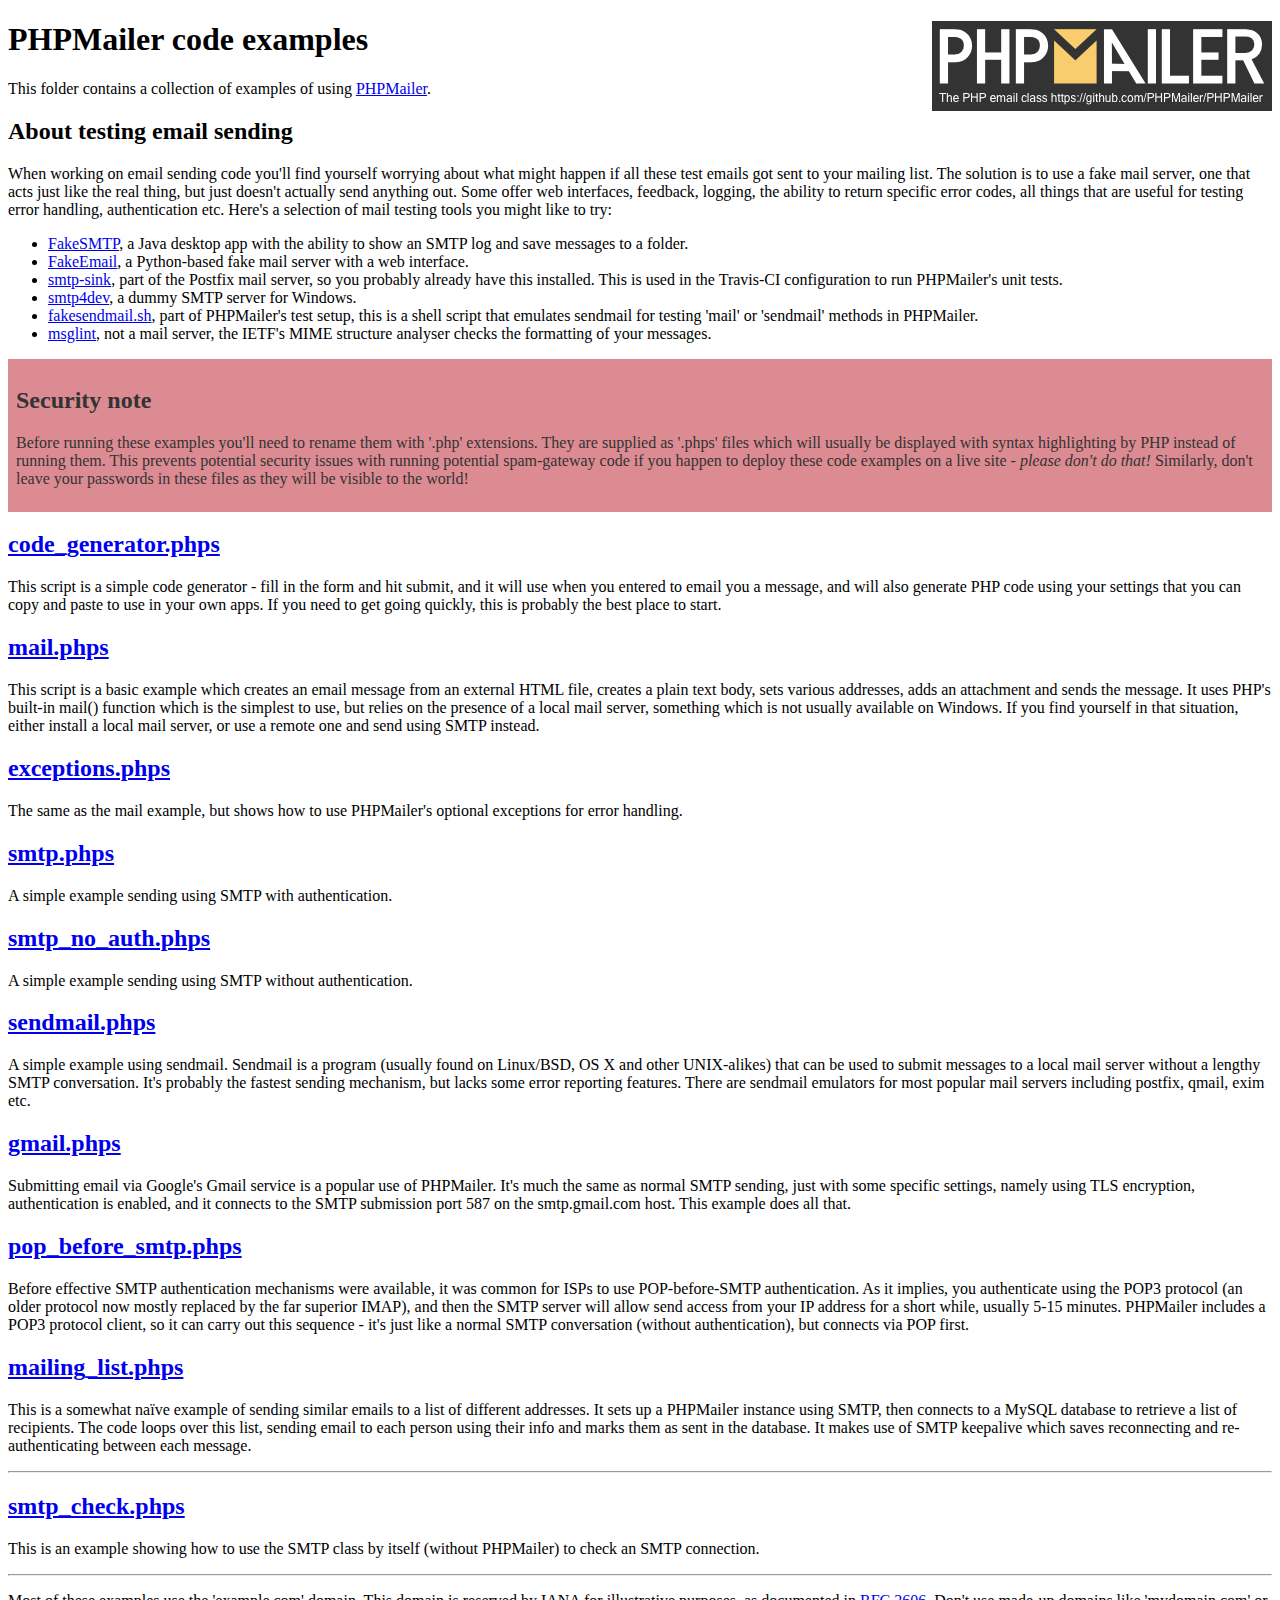
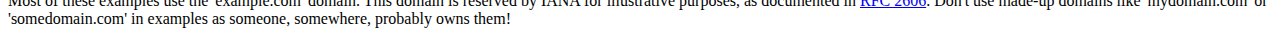
<file: phpmailer/examples/index.html>
<!DOCTYPE html>
<html>
<head>
	<meta charset="UTF-8">
	<title>PHPMailer Examples</title>
</head>
<body>
<h1>PHPMailer code examples<a href="https://github.com/PHPMailer/PHPMailer"><img src="images/phpmailer.png" style="float:right; border:0;" alt="PHPMailer logo"></a></h1>
<p>This folder contains a collection of examples of using <a href="https://github.com/PHPMailer/PHPMailer">PHPMailer</a>.</p>
<h2>About testing email sending</h2>
<p>When working on email sending code you'll find yourself worrying about what might happen if all these test emails got sent to your mailing list. The solution is to use a fake mail server, one that acts just like the real thing, but just doesn't actually send anything out. Some offer web interfaces, feedback, logging, the ability to return specific error codes, all things that are useful for testing error handling, authentication etc. Here's a selection of mail testing tools you might like to try:</p>
<ul>
  <li><a href="https://github.com/Nilhcem/FakeSMTP">FakeSMTP</a>, a Java desktop app with the ability to show an SMTP log and save messages to a folder. </li>
  <li><a href="https://github.com/isotoma/FakeEmail">FakeEmail</a>, a Python-based fake mail server with a web interface.</li>
  <li><a href="http://www.postfix.org/smtp-sink.1.html">smtp-sink</a>, part of the Postfix mail server, so you probably already have this installed. This is used in the Travis-CI configuration to run PHPMailer's unit tests.</li>
  <li><a href="http://smtp4dev.codeplex.com">smtp4dev</a>, a dummy SMTP server for Windows.</li>
  <li><a href="https://github.com/PHPMailer/PHPMailer/blob/master/test/fakesendmail.sh">fakesendmail.sh</a>, part of PHPMailer's test setup, this is a shell script that emulates sendmail for testing 'mail' or 'sendmail' methods in PHPMailer.</li>
  <li><a href="http://tools.ietf.org/tools/msglint/">msglint</a>, not a mail server, the IETF's MIME structure analyser checks the formatting of your messages.</li>
</ul>
<div style="padding: 8px; color: #333333; background-color: #dc8b92">
<h2>Security note</h2>
<p>Before running these examples you'll need to rename them with '.php' extensions. They are supplied as '.phps' files which will usually be displayed with syntax highlighting by PHP instead of running them. This prevents potential security issues with running potential spam-gateway code if you happen to deploy these code examples on a live site - <em>please don't do that!</em> Similarly, don't leave your passwords in these files as they will be visible to the world!</p>
</div>
<h2><a href="code_generator.phps">code_generator.phps</a></h2>
<p>This script is a simple code generator - fill in the form and hit submit, and it will use when you entered to email you a message, and will also generate PHP code using your settings that you can copy and paste to use in your own apps. If you need to get going quickly, this is probably the best place to start.</p>
<h2><a href="mail.phps">mail.phps</a></h2>
<p>This script is a basic example which creates an email message from an external HTML file, creates a plain text body, sets various addresses, adds an attachment and sends the message. It uses PHP's built-in mail() function which is the simplest to use, but relies on the presence of a local mail server, something which is not usually available on Windows. If you find yourself in that situation, either install a local mail server, or use a remote one and send using SMTP instead.</p>
<h2><a href="exceptions.phps">exceptions.phps</a></h2>
<p>The same as the mail example, but shows how to use PHPMailer's optional exceptions for error handling.</p>
<h2><a href="smtp.phps">smtp.phps</a></h2>
<p>A simple example sending using SMTP with authentication.</p>
<h2><a href="smtp_no_auth.phps">smtp_no_auth.phps</a></h2>
<p>A simple example sending using SMTP without authentication.</p>
<h2><a href="sendmail.phps">sendmail.phps</a></h2>
<p>A simple example using sendmail. Sendmail is a program (usually found on Linux/BSD, OS X and other UNIX-alikes) that can be used to submit messages to a local mail server without a lengthy SMTP conversation. It's probably the fastest sending mechanism, but lacks some error reporting features. There are sendmail emulators for most popular mail servers including postfix, qmail, exim etc.</p>
<h2><a href="gmail.phps">gmail.phps</a></h2>
<p>Submitting email via Google's Gmail service is a popular use of PHPMailer. It's much the same as normal SMTP sending, just with some specific settings, namely using TLS encryption, authentication is enabled, and it connects to the SMTP submission port 587 on the smtp.gmail.com host. This example does all that.</p>
<h2><a href="pop_before_smtp.phps">pop_before_smtp.phps</a></h2>
<p>Before effective SMTP authentication mechanisms were available, it was common for ISPs to use POP-before-SMTP authentication. As it implies, you authenticate using the POP3 protocol (an older protocol now mostly replaced by the far superior IMAP), and then the SMTP server will allow send access from your IP address for a short while, usually 5-15 minutes. PHPMailer includes a POP3 protocol client, so it can carry out this sequence - it's just like a normal SMTP conversation (without authentication), but connects via POP first.</p>
<h2><a href="mailing_list.phps">mailing_list.phps</a></h2>
<p>This is a somewhat naïve example of sending similar emails to a list of different addresses. It sets up a PHPMailer instance using SMTP, then connects to a MySQL database to retrieve a list of recipients. The code loops over this list, sending email to each person using their info and marks them as sent in the database. It makes use of SMTP keepalive which saves reconnecting and re-authenticating between each message.</p>
<hr>
<h2><a href="smtp_check.phps">smtp_check.phps</a></h2>
<p>This is an example showing how to use the SMTP class by itself (without PHPMailer) to check an SMTP connection.</p>
<hr>
<p>Most of these examples use the 'example.com' domain. This domain is reserved by IANA for illustrative purposes, as documented in <a href="http://tools.ietf.org/html/rfc2606">RFC 2606</a>. Don't use made-up domains like 'mydomain.com' or 'somedomain.com' in examples as someone, somewhere, probably owns them!</p>
</body>
</html>
</file>
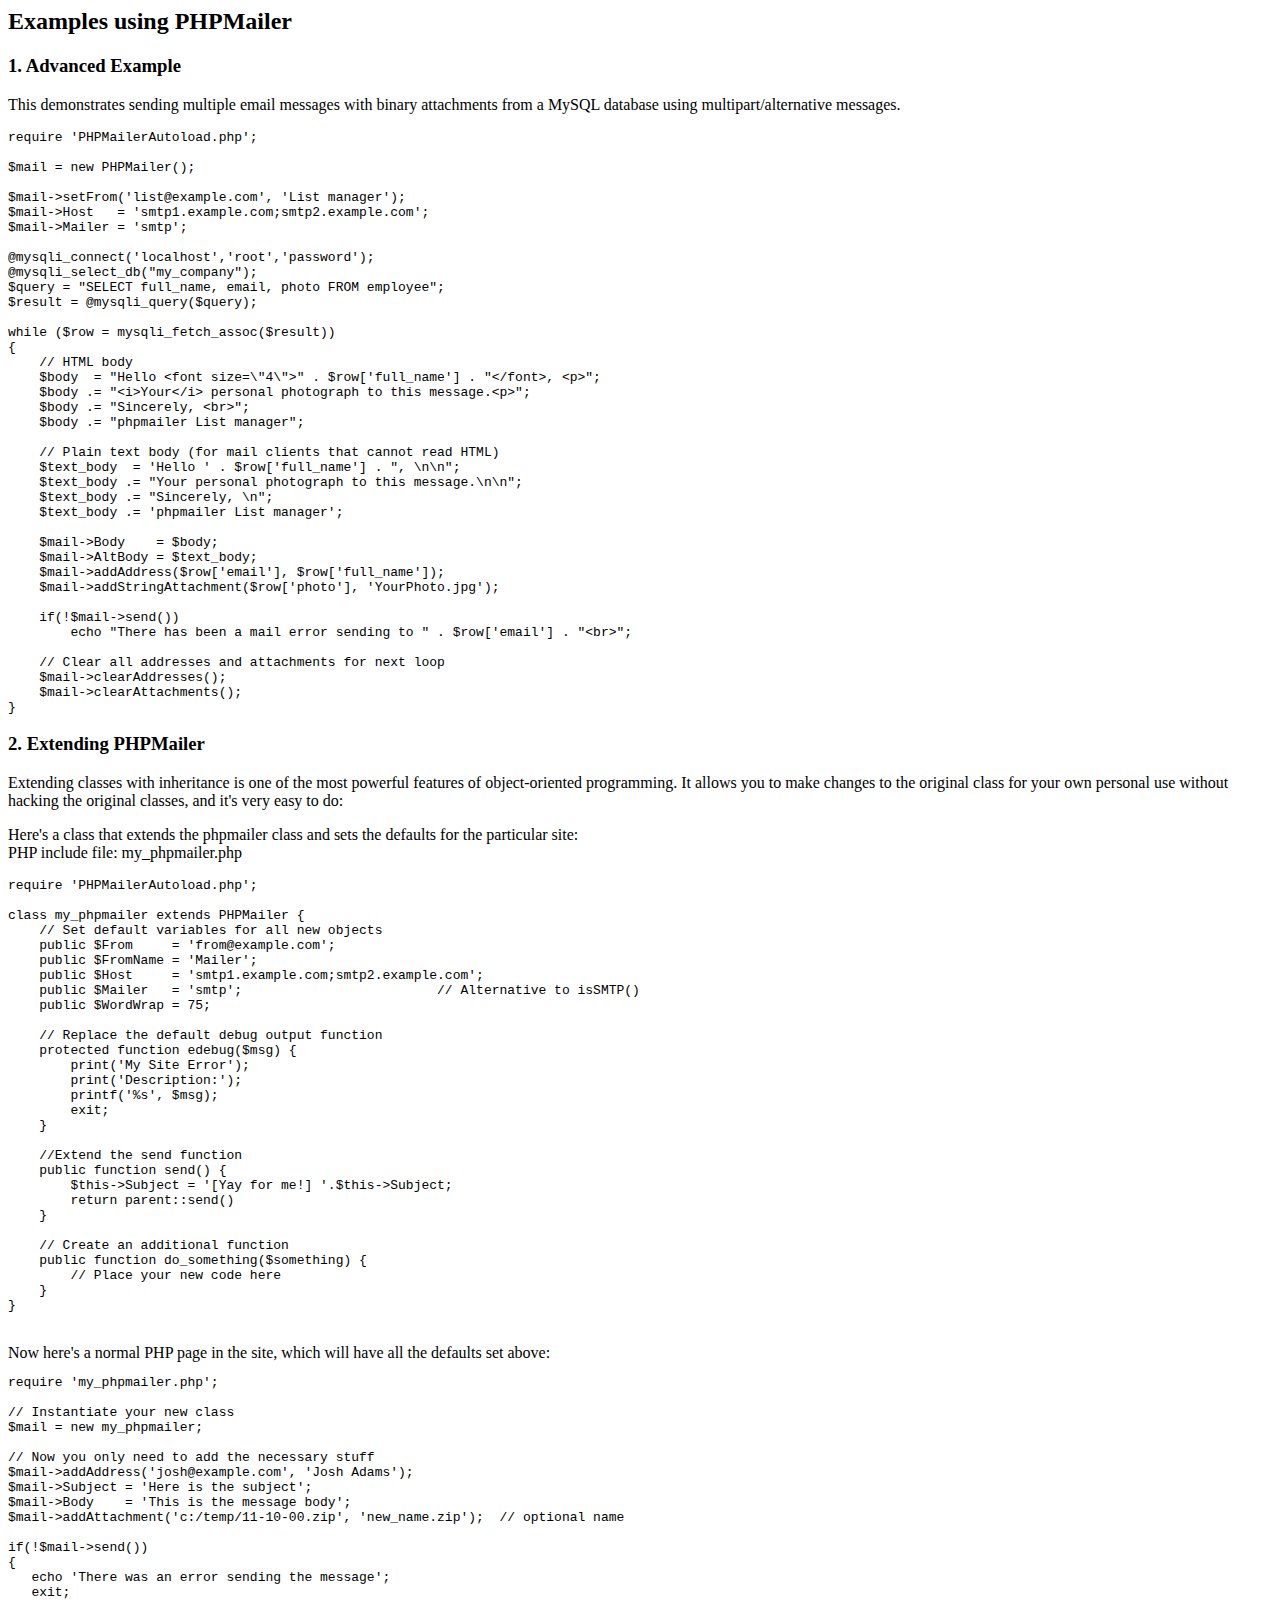
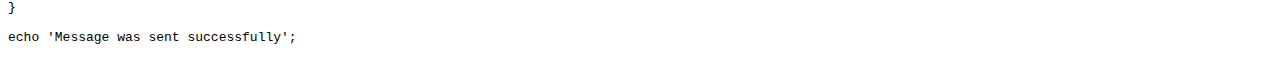
<file: phpmailer/docs/extending.html>
<html>
<head>
<title>Examples using phpmailer</title>
</head>

<body>

<h2>Examples using PHPMailer</h2>

<h3>1. Advanced Example</h3>
<p>

This demonstrates sending multiple email messages with binary attachments
from a MySQL database using multipart/alternative messages.<p>

<pre>
require 'PHPMailerAutoload.php';

$mail = new PHPMailer();

$mail->setFrom('list@example.com', 'List manager');
$mail->Host   = 'smtp1.example.com;smtp2.example.com';
$mail->Mailer = 'smtp';

@mysqli_connect('localhost','root','password');
@mysqli_select_db("my_company");
$query = "SELECT full_name, email, photo FROM employee";
$result = @mysqli_query($query);

while ($row = mysqli_fetch_assoc($result))
{
    // HTML body
    $body  = "Hello &lt;font size=\"4\"&gt;" . $row['full_name'] . "&lt;/font&gt;, &lt;p&gt;";
    $body .= "&lt;i&gt;Your&lt;/i&gt; personal photograph to this message.&lt;p&gt;";
    $body .= "Sincerely, &lt;br&gt;";
    $body .= "phpmailer List manager";

    // Plain text body (for mail clients that cannot read HTML)
    $text_body  = 'Hello ' . $row['full_name'] . ", \n\n";
    $text_body .= "Your personal photograph to this message.\n\n";
    $text_body .= "Sincerely, \n";
    $text_body .= 'phpmailer List manager';

    $mail->Body    = $body;
    $mail->AltBody = $text_body;
    $mail->addAddress($row['email'], $row['full_name']);
    $mail->addStringAttachment($row['photo'], 'YourPhoto.jpg');

    if(!$mail->send())
        echo "There has been a mail error sending to " . $row['email'] . "&lt;br&gt;";

    // Clear all addresses and attachments for next loop
    $mail->clearAddresses();
    $mail->clearAttachments();
}
</pre>
<p>

<h3>2. Extending PHPMailer</h3>
<p>

Extending classes with inheritance is one of the most
powerful features of object-oriented programming. It allows you to make changes to the
original class for your own personal use without hacking the original
classes, and it's very easy to do:

<p>
Here's a class that extends the phpmailer class and sets the defaults
for the particular site:<br>
PHP include file: my_phpmailer.php
<p>

<pre>
require 'PHPMailerAutoload.php';

class my_phpmailer extends PHPMailer {
    // Set default variables for all new objects
    public $From     = 'from@example.com';
    public $FromName = 'Mailer';
    public $Host     = 'smtp1.example.com;smtp2.example.com';
    public $Mailer   = 'smtp';                         // Alternative to isSMTP()
    public $WordWrap = 75;

    // Replace the default debug output function
    protected function edebug($msg) {
        print('My Site Error');
        print('Description:');
        printf('%s', $msg);
        exit;
    }

    //Extend the send function
    public function send() {
        $this->Subject = '[Yay for me!] '.$this->Subject;
        return parent::send()
    }

    // Create an additional function
    public function do_something($something) {
        // Place your new code here
    }
}
</pre>
<br>
Now here's a normal PHP page in the site, which will have all the defaults set above:<br>

<pre>
require 'my_phpmailer.php';

// Instantiate your new class
$mail = new my_phpmailer;

// Now you only need to add the necessary stuff
$mail->addAddress('josh@example.com', 'Josh Adams');
$mail->Subject = 'Here is the subject';
$mail->Body    = 'This is the message body';
$mail->addAttachment('c:/temp/11-10-00.zip', 'new_name.zip');  // optional name

if(!$mail->send())
{
   echo 'There was an error sending the message';
   exit;
}

echo 'Message was sent successfully';
</pre>
</body>
</html>
</file>
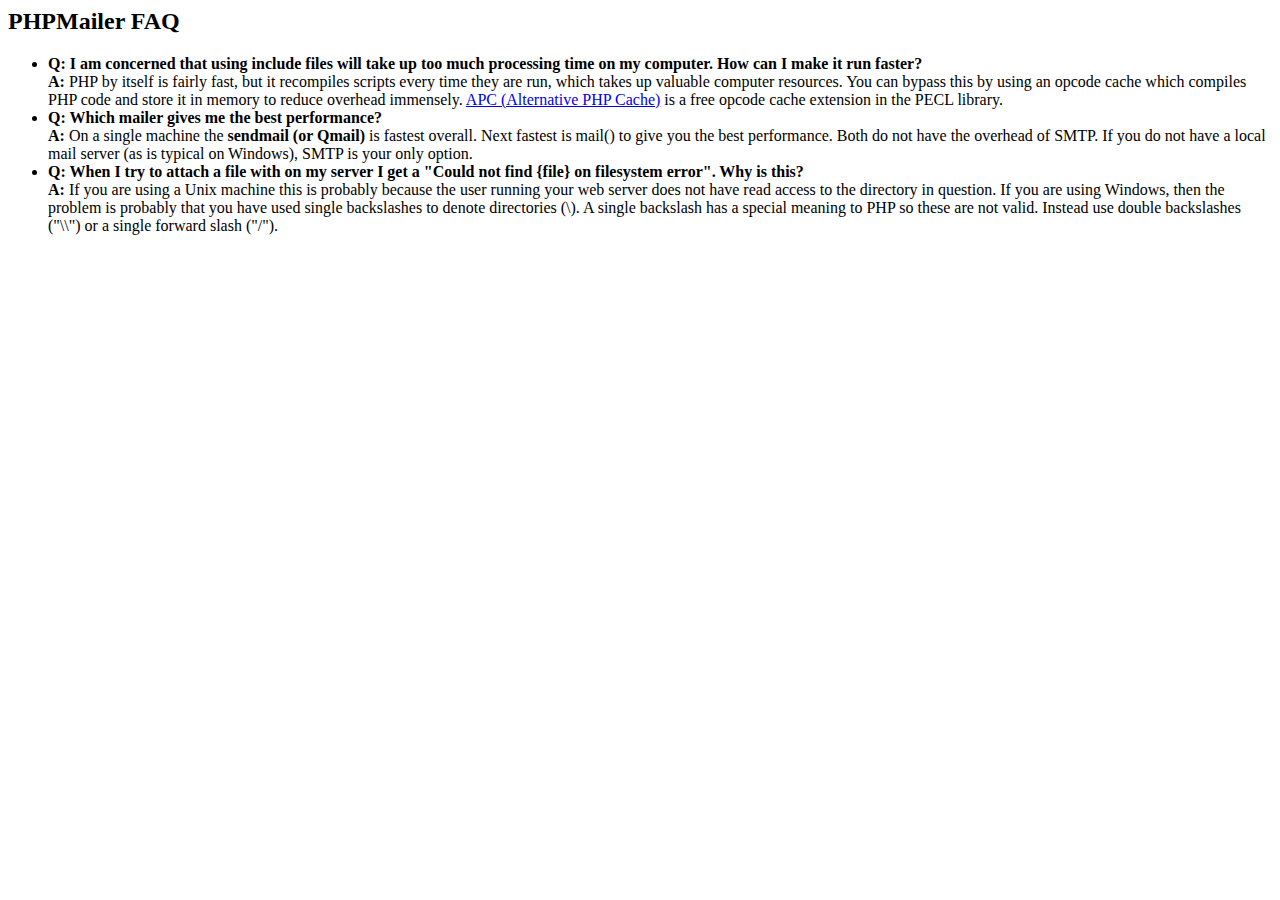
<file: phpmailer/docs/faq.html>
﻿<html>
<head>
<title>PHPMailer FAQ</title>
</head>
<body>
<h2>PHPMailer FAQ</h2>
<ul>
    <li><strong>Q: I am concerned that using include files will take up too much
    processing time on my computer. How can I make it run faster?</strong><br>
    <strong>A:</strong> PHP by itself is fairly fast, but it recompiles scripts every time they are run, which takes up valuable
    computer resources. You can bypass this by using an opcode cache which compiles
    PHP code and store it in memory to reduce overhead immensely. <a href="http://www.php.net/apc/">APC
    (Alternative PHP Cache)</a> is a free opcode cache extension in the PECL library.</li>
    <li><strong>Q: Which mailer gives me the best performance?</strong><br>
    <strong>A:</strong> On a single machine the <strong>sendmail (or Qmail)</strong> is fastest overall.
    Next fastest is mail() to give you the best performance. Both do not have the overhead of SMTP.
    If you do not have a local mail server (as is typical on Windows), SMTP is your only option.</li>
    <li><strong>Q: When I try to attach a file with on my server I get a
    "Could not find {file} on filesystem error". Why is this?</strong><br>
    <strong>A:</strong> If you are using a Unix machine this is probably because the user
    running your web server does not have read access to the directory in question. If you are using Windows,
    then the problem is probably that you have used single backslashes to denote directories (\).
    A single backslash has a special meaning to PHP so these are not
    valid. Instead use double backslashes ("\\") or a single forward
    slash ("/").</li>
</ul>
</body>
</html>
</file>
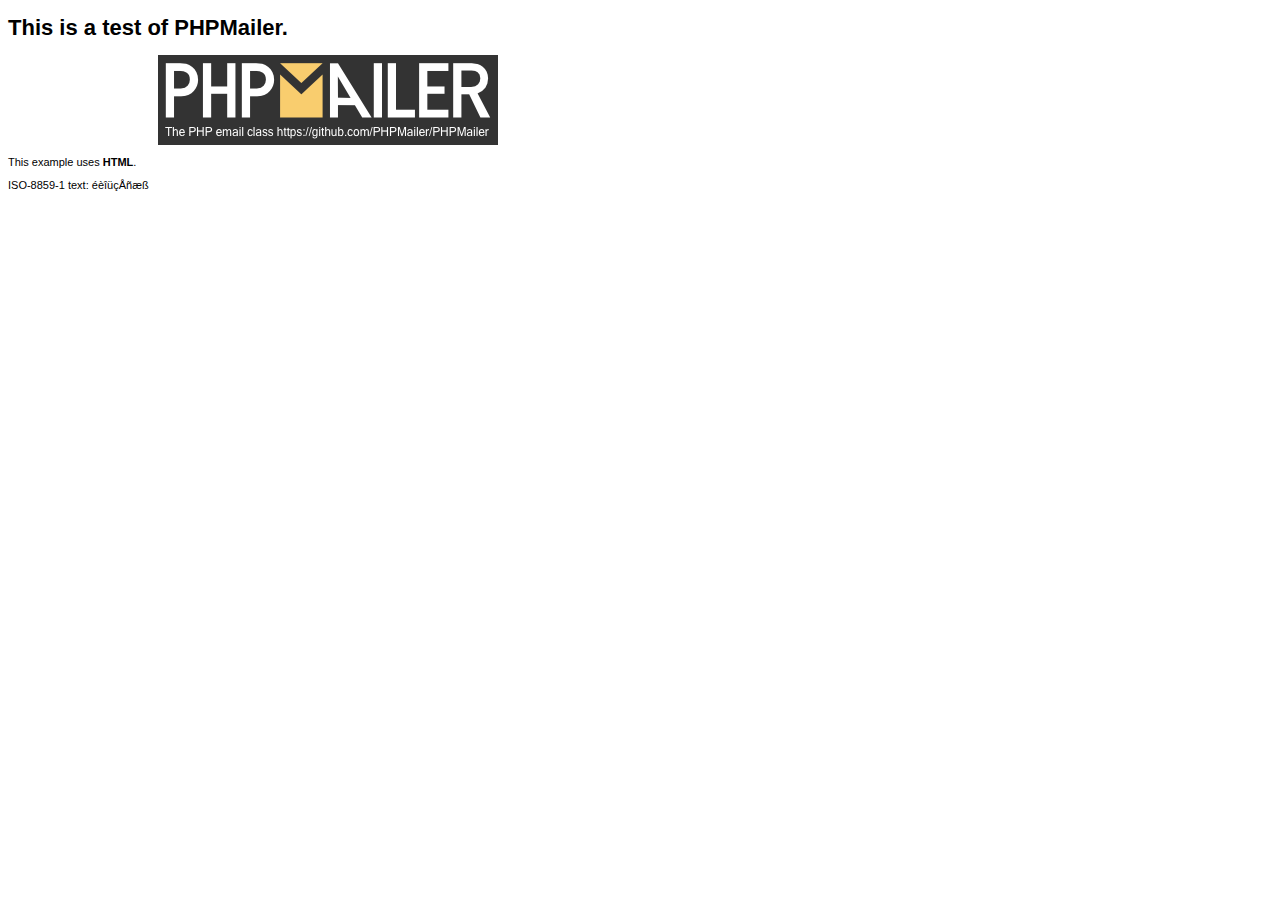
<file: phpmailer/examples/contents.html>
<!DOCTYPE HTML PUBLIC "-//W3C//DTD HTML 4.01 Transitional//EN" "http://www.w3.org/TR/html4/loose.dtd">
<html>
<head>
  <meta http-equiv="Content-Type" content="text/html; charset=iso-8859-1">
  <title>PHPMailer Test</title>
</head>
<body>
<div style="width: 640px; font-family: Arial, Helvetica, sans-serif; font-size: 11px;">
  <h1>This is a test of PHPMailer.</h1>
  <div align="center">
    <a href="https://github.com/PHPMailer/PHPMailer/"><img src="images/phpmailer.png" height="90" width="340" alt="PHPMailer rocks"></a>
  </div>
  <p>This example uses <strong>HTML</strong>.</p>
  <p>ISO-8859-1 text: ���������</p>
</div>
</body>
</html>
</file>
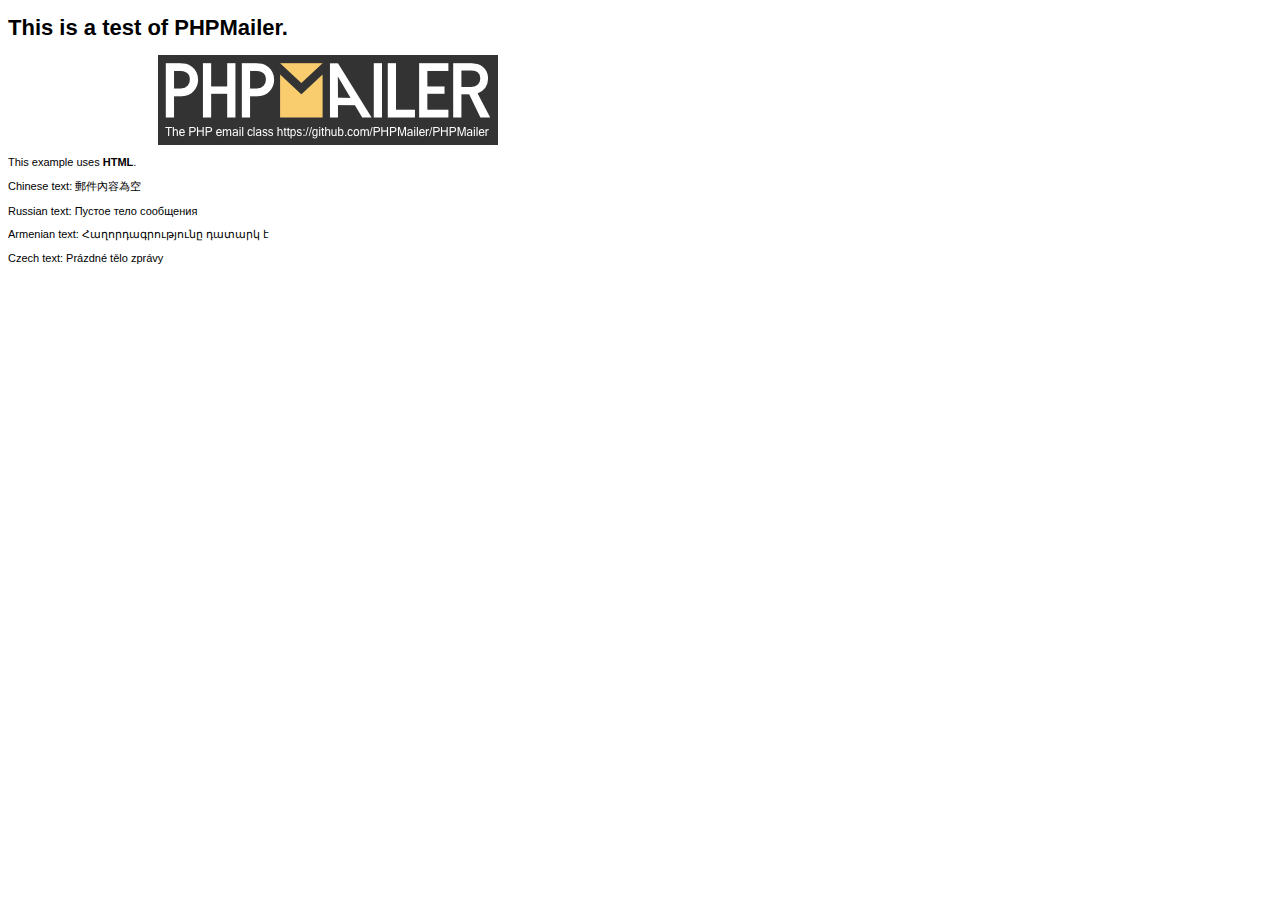
<file: phpmailer/examples/contentsutf8.html>
<!DOCTYPE HTML PUBLIC "-//W3C//DTD HTML 4.01 Transitional//EN" "http://www.w3.org/TR/html4/loose.dtd">
<html>
<head>
  <meta http-equiv="Content-Type" content="text/html; charset=utf-8">
  <title>PHPMailer Test</title>
</head>
<body>
<div style="width: 640px; font-family: Arial, Helvetica, sans-serif; font-size: 11px;">
  <h1>This is a test of PHPMailer.</h1>
  <div align="center">
    <a href="https://github.com/PHPMailer/PHPMailer/"><img src="images/phpmailer.png" height="90" width="340" alt="PHPMailer rocks"></a>
  </div>
  <p>This example uses <strong>HTML</strong>.</p>
  <p>Chinese text: 郵件內容為空</p>
  <p>Russian text: Пустое тело сообщения</p>
  <p>Armenian text: Հաղորդագրությունը դատարկ է</p>
  <p>Czech text: Prázdné tělo zprávy</p>
</div>
</body>
</html>
</file>
<file: css/pe-icon-7-stroke.css>
@font-face {
	font-family: 'Pe-icon-7-stroke';
	src:url('../fonts/Pe-icon-7-stroke.eot?d7yf1v');
	src:url('../fonts/Pe-icon-7-stroke.eot?') format('embedded-opentype'),
		url('../fonts/Pe-icon-7-stroke.woff?d7yf1v') format('woff'),
		url('../fonts/Pe-icon-7-stroke.ttf?d7yf1v') format('truetype'),
		url('https://mannatthemes.com/ultra/fonts/Pe-icon-7-stroke.svg?d7yf1v') format('svg');
	font-weight: normal;
	font-style: normal;
}

[class^="pe-7s-"], [class*=" pe-7s-"] {
	display: inline-block;
	font-family: 'Pe-icon-7-stroke';
	speak: none;
	font-style: normal;
	font-weight: normal;
	font-variant: normal;
	text-transform: none;
	line-height: 1;

	/* Better Font Rendering =========== */
	-webkit-font-smoothing: antialiased;
	-moz-osx-font-smoothing: grayscale;
}

.pe-7s-album:before {
	content: "\e6aa";
}
.pe-7s-arc:before {
	content: "\e6ab";
}
.pe-7s-back-2:before {
	content: "\e6ac";
}
.pe-7s-bandaid:before {
	content: "\e6ad";
}
.pe-7s-car:before {
	content: "\e6ae";
}
.pe-7s-diamond:before {
	content: "\e6af";
}
.pe-7s-door-lock:before {
	content: "\e6b0";
}
.pe-7s-eyedropper:before {
	content: "\e6b1";
}
.pe-7s-female:before {
	content: "\e6b2";
}
.pe-7s-gym:before {
	content: "\e6b3";
}
.pe-7s-hammer:before {
	content: "\e6b4";
}
.pe-7s-headphones:before {
	content: "\e6b5";
}
.pe-7s-helm:before {
	content: "\e6b6";
}
.pe-7s-hourglass:before {
	content: "\e6b7";
}
.pe-7s-leaf:before {
	content: "\e6b8";
}
.pe-7s-magic-wand:before {
	content: "\e6b9";
}
.pe-7s-male:before {
	content: "\e6ba";
}
.pe-7s-map-2:before {
	content: "\e6bb";
}
.pe-7s-next-2:before {
	content: "\e6bc";
}
.pe-7s-paint-bucket:before {
	content: "\e6bd";
}
.pe-7s-pendrive:before {
	content: "\e6be";
}
.pe-7s-photo:before {
	content: "\e6bf";
}
.pe-7s-piggy:before {
	content: "\e6c0";
}
.pe-7s-plugin:before {
	content: "\e6c1";
}
.pe-7s-refresh-2:before {
	content: "\e6c2";
}
.pe-7s-rocket:before {
	content: "\e6c3";
}
.pe-7s-settings:before {
	content: "\e6c4";
}
.pe-7s-shield:before {
	content: "\e6c5";
}
.pe-7s-smile:before {
	content: "\e6c6";
}
.pe-7s-usb:before {
	content: "\e6c7";
}
.pe-7s-vector:before {
	content: "\e6c8";
}
.pe-7s-wine:before {
	content: "\e6c9";
}
.pe-7s-cloud-upload:before {
	content: "\e68a";
}
.pe-7s-cash:before {
	content: "\e68c";
}
.pe-7s-close:before {
	content: "\e680";
}
.pe-7s-bluetooth:before {
	content: "\e68d";
}
.pe-7s-cloud-download:before {
	content: "\e68b";
}
.pe-7s-way:before {
	content: "\e68e";
}
.pe-7s-close-circle:before {
	content: "\e681";
}
.pe-7s-id:before {
	content: "\e68f";
}
.pe-7s-angle-up:before {
	content: "\e682";
}
.pe-7s-wristwatch:before {
	content: "\e690";
}
.pe-7s-angle-up-circle:before {
	content: "\e683";
}
.pe-7s-world:before {
	content: "\e691";
}
.pe-7s-angle-right:before {
	content: "\e684";
}
.pe-7s-volume:before {
	content: "\e692";
}
.pe-7s-angle-right-circle:before {
	content: "\e685";
}
.pe-7s-users:before {
	content: "\e693";
}
.pe-7s-angle-left:before {
	content: "\e686";
}
.pe-7s-user-female:before {
	content: "\e694";
}
.pe-7s-angle-left-circle:before {
	content: "\e687";
}
.pe-7s-up-arrow:before {
	content: "\e695";
}
.pe-7s-angle-down:before {
	content: "\e688";
}
.pe-7s-switch:before {
	content: "\e696";
}
.pe-7s-angle-down-circle:before {
	content: "\e689";
}
.pe-7s-scissors:before {
	content: "\e697";
}
.pe-7s-wallet:before {
	content: "\e600";
}
.pe-7s-safe:before {
	content: "\e698";
}
.pe-7s-volume2:before {
	content: "\e601";
}
.pe-7s-volume1:before {
	content: "\e602";
}
.pe-7s-voicemail:before {
	content: "\e603";
}
.pe-7s-video:before {
	content: "\e604";
}
.pe-7s-user:before {
	content: "\e605";
}
.pe-7s-upload:before {
	content: "\e606";
}
.pe-7s-unlock:before {
	content: "\e607";
}
.pe-7s-umbrella:before {
	content: "\e608";
}
.pe-7s-trash:before {
	content: "\e609";
}
.pe-7s-tools:before {
	content: "\e60a";
}
.pe-7s-timer:before {
	content: "\e60b";
}
.pe-7s-ticket:before {
	content: "\e60c";
}
.pe-7s-target:before {
	content: "\e60d";
}
.pe-7s-sun:before {
	content: "\e60e";
}
.pe-7s-study:before {
	content: "\e60f";
}
.pe-7s-stopwatch:before {
	content: "\e610";
}
.pe-7s-star:before {
	content: "\e611";
}
.pe-7s-speaker:before {
	content: "\e612";
}
.pe-7s-signal:before {
	content: "\e613";
}
.pe-7s-shuffle:before {
	content: "\e614";
}
.pe-7s-shopbag:before {
	content: "\e615";
}
.pe-7s-share:before {
	content: "\e616";
}
.pe-7s-server:before {
	content: "\e617";
}
.pe-7s-search:before {
	content: "\e618";
}
.pe-7s-film:before {
	content: "\e6a5";
}
.pe-7s-science:before {
	content: "\e619";
}
.pe-7s-disk:before {
	content: "\e6a6";
}
.pe-7s-ribbon:before {
	content: "\e61a";
}
.pe-7s-repeat:before {
	content: "\e61b";
}
.pe-7s-refresh:before {
	content: "\e61c";
}
.pe-7s-add-user:before {
	content: "\e6a9";
}
.pe-7s-refresh-cloud:before {
	content: "\e61d";
}
.pe-7s-paperclip:before {
	content: "\e69c";
}
.pe-7s-radio:before {
	content: "\e61e";
}
.pe-7s-note2:before {
	content: "\e69d";
}
.pe-7s-print:before {
	content: "\e61f";
}
.pe-7s-network:before {
	content: "\e69e";
}
.pe-7s-prev:before {
	content: "\e620";
}
.pe-7s-mute:before {
	content: "\e69f";
}
.pe-7s-power:before {
	content: "\e621";
}
.pe-7s-medal:before {
	content: "\e6a0";
}
.pe-7s-portfolio:before {
	content: "\e622";
}
.pe-7s-like2:before {
	content: "\e6a1";
}
.pe-7s-plus:before {
	content: "\e623";
}
.pe-7s-left-arrow:before {
	content: "\e6a2";
}
.pe-7s-play:before {
	content: "\e624";
}
.pe-7s-key:before {
	content: "\e6a3";
}
.pe-7s-plane:before {
	content: "\e625";
}
.pe-7s-joy:before {
	content: "\e6a4";
}
.pe-7s-photo-gallery:before {
	content: "\e626";
}
.pe-7s-pin:before {
	content: "\e69b";
}
.pe-7s-phone:before {
	content: "\e627";
}
.pe-7s-plug:before {
	content: "\e69a";
}
.pe-7s-pen:before {
	content: "\e628";
}
.pe-7s-right-arrow:before {
	content: "\e699";
}
.pe-7s-paper-plane:before {
	content: "\e629";
}
.pe-7s-delete-user:before {
	content: "\e6a7";
}
.pe-7s-paint:before {
	content: "\e62a";
}
.pe-7s-bottom-arrow:before {
	content: "\e6a8";
}
.pe-7s-notebook:before {
	content: "\e62b";
}
.pe-7s-note:before {
	content: "\e62c";
}
.pe-7s-next:before {
	content: "\e62d";
}
.pe-7s-news-paper:before {
	content: "\e62e";
}
.pe-7s-musiclist:before {
	content: "\e62f";
}
.pe-7s-music:before {
	content: "\e630";
}
.pe-7s-mouse:before {
	content: "\e631";
}
.pe-7s-more:before {
	content: "\e632";
}
.pe-7s-moon:before {
	content: "\e633";
}
.pe-7s-monitor:before {
	content: "\e634";
}
.pe-7s-micro:before {
	content: "\e635";
}
.pe-7s-menu:before {
	content: "\e636";
}
.pe-7s-map:before {
	content: "\e637";
}
.pe-7s-map-marker:before {
	content: "\e638";
}
.pe-7s-mail:before {
	content: "\e639";
}
.pe-7s-mail-open:before {
	content: "\e63a";
}
.pe-7s-mail-open-file:before {
	content: "\e63b";
}
.pe-7s-magnet:before {
	content: "\e63c";
}
.pe-7s-loop:before {
	content: "\e63d";
}
.pe-7s-look:before {
	content: "\e63e";
}
.pe-7s-lock:before {
	content: "\e63f";
}
.pe-7s-lintern:before {
	content: "\e640";
}
.pe-7s-link:before {
	content: "\e641";
}
.pe-7s-like:before {
	content: "\e642";
}
.pe-7s-light:before {
	content: "\e643";
}
.pe-7s-less:before {
	content: "\e644";
}
.pe-7s-keypad:before {
	content: "\e645";
}
.pe-7s-junk:before {
	content: "\e646";
}
.pe-7s-info:before {
	content: "\e647";
}
.pe-7s-home:before {
	content: "\e648";
}
.pe-7s-help2:before {
	content: "\e649";
}
.pe-7s-help1:before {
	content: "\e64a";
}
.pe-7s-graph3:before {
	content: "\e64b";
}
.pe-7s-graph2:before {
	content: "\e64c";
}
.pe-7s-graph1:before {
	content: "\e64d";
}
.pe-7s-graph:before {
	content: "\e64e";
}
.pe-7s-global:before {
	content: "\e64f";
}
.pe-7s-gleam:before {
	content: "\e650";
}
.pe-7s-glasses:before {
	content: "\e651";
}
.pe-7s-gift:before {
	content: "\e652";
}
.pe-7s-folder:before {
	content: "\e653";
}
.pe-7s-flag:before {
	content: "\e654";
}
.pe-7s-filter:before {
	content: "\e655";
}
.pe-7s-file:before {
	content: "\e656";
}
.pe-7s-expand1:before {
	content: "\e657";
}
.pe-7s-exapnd2:before {
	content: "\e658";
}
.pe-7s-edit:before {
	content: "\e659";
}
.pe-7s-drop:before {
	content: "\e65a";
}
.pe-7s-drawer:before {
	content: "\e65b";
}
.pe-7s-download:before {
	content: "\e65c";
}
.pe-7s-display2:before {
	content: "\e65d";
}
.pe-7s-display1:before {
	content: "\e65e";
}
.pe-7s-diskette:before {
	content: "\e65f";
}
.pe-7s-date:before {
	content: "\e660";
}
.pe-7s-cup:before {
	content: "\e661";
}
.pe-7s-culture:before {
	content: "\e662";
}
.pe-7s-crop:before {
	content: "\e663";
}
.pe-7s-credit:before {
	content: "\e664";
}
.pe-7s-copy-file:before {
	content: "\e665";
}
.pe-7s-config:before {
	content: "\e666";
}
.pe-7s-compass:before {
	content: "\e667";
}
.pe-7s-comment:before {
	content: "\e668";
}
.pe-7s-coffee:before {
	content: "\e669";
}
.pe-7s-cloud:before {
	content: "\e66a";
}
.pe-7s-clock:before {
	content: "\e66b";
}
.pe-7s-check:before {
	content: "\e66c";
}
.pe-7s-chat:before {
	content: "\e66d";
}
.pe-7s-cart:before {
	content: "\e66e";
}
.pe-7s-camera:before {
	content: "\e66f";
}
.pe-7s-call:before {
	content: "\e670";
}
.pe-7s-calculator:before {
	content: "\e671";
}
.pe-7s-browser:before {
	content: "\e672";
}
.pe-7s-box2:before {
	content: "\e673";
}
.pe-7s-box1:before {
	content: "\e674";
}
.pe-7s-bookmarks:before {
	content: "\e675";
}
.pe-7s-bicycle:before {
	content: "\e676";
}
.pe-7s-bell:before {
	content: "\e677";
}
.pe-7s-battery:before {
	content: "\e678";
}
.pe-7s-ball:before {
	content: "\e679";
}
.pe-7s-back:before {
	content: "\e67a";
}
.pe-7s-attention:before {
	content: "\e67b";
}
.pe-7s-anchor:before {
	content: "\e67c";
}
.pe-7s-albums:before {
	content: "\e67d";
}
.pe-7s-alarm:before {
	content: "\e67e";
}
.pe-7s-airplay:before {
	content: "\e67f";
}
</file>
<file: css/simpletextrotator.css>
.rotating {
  display: inline-block;
  -webkit-transform-style: preserve-3d;
  -moz-transform-style: preserve-3d;
  -ms-transform-style: preserve-3d;
  -o-transform-style: preserve-3d;
  transform-style: preserve-3d;
  -webkit-transform: rotateX(0) rotateY(0) rotateZ(0);
  -moz-transform: rotateX(0) rotateY(0) rotateZ(0);
  -ms-transform: rotateX(0) rotateY(0) rotateZ(0);
  -o-transform: rotateX(0) rotateY(0) rotateZ(0);
  transform: rotateX(0) rotateY(0) rotateZ(0);
  -webkit-transition: 0.5s;
  -moz-transition: 0.5s;
  -ms-transition: 0.5s;
  -o-transition: 0.5s;
  transition: 0.5s;
  -webkit-transform-origin-x: 50%;
}

.rotating.flip {
  position: relative;
}

.rotating .front, .rotating .back {
  left: 0;
  top: 0;
  -webkit-backface-visibility: hidden;
  -moz-backface-visibility: hidden;
  -ms-backface-visibility: hidden;
  -o-backface-visibility: hidden;
  backface-visibility: hidden;
}

.rotating .front {
  position: absolute;
  display: inline-block;
  -webkit-transform: translate3d(0,0,1px);
  -moz-transform: translate3d(0,0,1px);
  -ms-transform: translate3d(0,0,1px);
  -o-transform: translate3d(0,0,1px);
  transform: translate3d(0,0,1px);
}

.rotating.flip .front {
  z-index: 1;
}

.rotating .back {
  display: block;
  opacity: 0;
}

.rotating.spin {
  -webkit-transform: rotate(360deg) scale(0);
  -moz-transform: rotate(360deg) scale(0);
  -ms-transform: rotate(360deg) scale(0);
  -o-transform: rotate(360deg) scale(0);
  transform: rotate(360deg) scale(0);
}



.rotating.flip .back {
  z-index: 2;
  display: block;
  opacity: 1;
  
  -webkit-transform: rotateY(180deg) translate3d(0,0,0);
  -moz-transform: rotateY(180deg) translate3d(0,0,0);
  -ms-transform: rotateY(180deg) translate3d(0,0,0);
  -o-transform: rotateY(180deg) translate3d(0,0,0);
  transform: rotateY(180deg) translate3d(0,0,0);
}

.rotating.flip.up .back {
  -webkit-transform: rotateX(180deg) translate3d(0,0,0);
  -moz-transform: rotateX(180deg) translate3d(0,0,0);
  -ms-transform: rotateX(180deg) translate3d(0,0,0);
  -o-transform: rotateX(180deg) translate3d(0,0,0);
  transform: rotateX(180deg) translate3d(0,0,0);
}

.rotating.flip.cube .front {
  -webkit-transform: translate3d(0,0,100px) scale(0.9,0.9);
  -moz-transform: translate3d(0,0,100px) scale(0.85,0.85);
  -ms-transform: translate3d(0,0,100px) scale(0.85,0.85);
  -o-transform: translate3d(0,0,100px) scale(0.85,0.85);
  transform: translate3d(0,0,100px) scale(0.85,0.85);
}

.rotating.flip.cube .back {
  -webkit-transform: rotateY(180deg) translate3d(0,0,100px) scale(0.9,0.9);
  -moz-transform: rotateY(180deg) translate3d(0,0,100px) scale(0.85,0.85);
  -ms-transform: rotateY(180deg) translate3d(0,0,100px) scale(0.85,0.85);
  -o-transform: rotateY(180deg) translate3d(0,0,100px) scale(0.85,0.85);
  transform: rotateY(180deg) translate3d(0,0,100px) scale(0.85,0.85);
}

.rotating.flip.cube.up .back {
  -webkit-transform: rotateX(180deg) translate3d(0,0,100px) scale(0.9,0.9);
  -moz-transform: rotateX(180deg) translate3d(0,0,100px) scale(0.85,0.85);
  -ms-transform: rotateX(180deg) translate3d(0,0,100px) scale(0.85,0.85);
  -o-transform: rotateX(180deg) translate3d(0,0,100px) scale(0.85,0.85);
  transform: rotateX(180deg) translate3d(0,0,100px) scale(0.85,0.85);
}
</file>
<file: css/bookblock.css>
.bb-bookblock {
	width: 400px;
	height: 300px;
	margin: 0 auto;
	position: relative;
	z-index: 100;
	-webkit-perspective: 1300px;
	-moz-perspective: 1300px;
	perspective: 1300px;
	-webkit-backface-visibility: hidden;
	-moz-backface-visibility: hidden;
	backface-visibility: hidden;
}

.bb-page {
	position: absolute;
	-webkit-transform-style: preserve-3d;
	-moz-transform-style: preserve-3d;
	transform-style: preserve-3d;
	-webkit-transition-property: -webkit-transform;
	-moz-transition-property: -moz-transform;
	transition-property: transform;
}

.bb-vertical .bb-page {
	width: 50%;
	height: 100%;
	left: 50%;
	-webkit-transform-origin: left center;
	-moz-transform-origin: left center;
	transform-origin: left center;
}

.bb-horizontal .bb-page {
	width: 100%;
	height: 50%;
	top: 50%;
	-webkit-transform-origin: center top;
	-moz-transform-origin: center top;
	transform-origin: center top;
}

.bb-page > div,
.bb-outer,
.bb-content,
.bb-inner {
	position: absolute;
	height: 100%;
	width: 100%;
	top: 0;
	left: 0;
	background: #fff;
}

.bb-outer {
	-webkit-backface-visibility: hidden;
	-moz-backface-visibility: hidden;
	backface-visibility: hidden;
}

.bb-vertical .bb-content {
	width: 200%;
}

.bb-horizontal .bb-content {
	height: 200%;
}

.bb-page > div {
	width: 100%;
	-webkit-transform-style: preserve-3d;
	-moz-transform-style: preserve-3d;
	transform-style: preserve-3d;
}

.bb-page > div:not(:only-child) {
	-webkit-backface-visibility: hidden;
	-moz-backface-visibility: hidden;
	backface-visibility: hidden;
}

.bb-vertical .bb-back {
	-webkit-transform: rotateY(-180deg);
	-moz-transform: rotateY(-180deg);
	transform: rotateY(-180deg);
}

.bb-horizontal .bb-back {
	-webkit-transform: rotateX(-180deg);
	-moz-transform: rotateX(-180deg);
	transform: rotateX(-180deg);
}

.bb-outer {
	width: 100%;
	overflow: hidden;
	z-index: 999;
}

.bb-overlay, 
.bb-flipoverlay {
	background-color: rgba(0, 0, 0, 0.7);
	position: absolute;
	top: 0px;
	left: 0px;
	width: 100%;
	height: 100%;
	opacity: 0;
}

.bb-flipoverlay {
	background-color: rgba(0, 0, 0, 0.2);
}

/* */

.bb-bookblock.bb-vertical > div.bb-page:first-child,
.bb-bookblock.bb-vertical > div.bb-page:first-child .bb-back {
	-webkit-transform: rotateY(180deg);
	-moz-transform: rotateY(180deg);
	transform: rotateY(180deg);
}

.bb-bookblock.bb-horizontal > div.bb-page:first-child,
.bb-bookblock.bb-horizontal > div.bb-page:first-child .bb-back {
	-webkit-transform: rotateX(180deg);
	-moz-transform: rotateX(180deg);
	transform: rotateX(180deg);
}

/* Content display */
.bb-vertical .bb-front .bb-content {
	left: -100%;
}

.bb-horizontal .bb-front .bb-content {
	top: -100%;
}

/* Flipping classes */
.bb-vertical .bb-flip-next,
.bb-vertical .bb-flip-initial {
	-webkit-transform: rotateY(-180deg);
	-moz-transform: rotateY(-180deg);
	transform: rotateY(-180deg);
}

.bb-vertical .bb-flip-prev {
	-webkit-transform: rotateY(0deg);
	-moz-transform: rotateY(0deg);
	transform: rotateY(0deg);
}

.bb-horizontal .bb-flip-next,
.bb-horizontal .bb-flip-initial {
	-webkit-transform: rotateX(180deg);
	-moz-transform: rotateX(180deg);
	transform: rotateX(180deg);
}

.bb-horizontal .bb-flip-prev {
	-webkit-transform: rotateX(0deg);
	-moz-transform: rotateX(0deg);
	transform: rotateX(0deg);
}

.bb-vertical .bb-flip-next-end {
	-webkit-transform: rotateY(-15deg);
	-moz-transform: rotateY(-15deg);
	transform: rotateY(-15deg);
}

.bb-vertical .bb-flip-prev-end {
	-webkit-transform: rotateY(-165deg);
	-moz-transform: rotateY(-165deg);
	transform: rotateY(-165deg);
}

.bb-horizontal .bb-flip-next-end {
	-webkit-transform: rotateX(15deg);
	-moz-transform: rotateX(15deg);
	transform: rotateX(15deg);
}

.bb-horizontal .bb-flip-prev-end {
	-webkit-transform: rotateX(165deg);
	-moz-transform: rotateX(165deg);
	transform: rotateX(165deg);
}

.bb-item {
	width: 100%;
	height: 100%;
	position: absolute;
	top: 0;
	left: 0;
	display: none;
	background: #fff;
}

/* No JS */
.no-js .bb-bookblock, 
.no-js ul.bb-custom-grid li {
	width: auto;
	height: auto;
}

.no-js .bb-item {
	display: block;
	position: relative;
}
</file>
<file: css/style.css>
html,
body {
    height: 100%
}

body {
    font-size: 16px;
    line-height: 24px;
    height: 100%;
    font-family: 'Quattrocento Sans', sans-serif;
    color: #333;
    background: #eee;
    overflow-x: hidden;
}

h1,
h2,
h3,
h4,
h5,
h6 {
    font-family: 'Quattrocento Sans', sans-serif;
}
a {
    text-decoration: none;
    -webkit-transition: all 0.4s;
    -webkit-transition: all 0.2s;
    transition: all 0.2s;
    color: #000;
}
.btn-custom,.btn-custom:hover {
    border: transparent;
    color: #fff;
    font-weight: 700;
    box-shadow: 0 2px 2px 0 rgba(0,0,0,0.14), 0 1px 5px 0 rgba(0,0,0,0.12), 0 3px 1px -2px rgba(0,0,0,0.2) !important;
    padding: 12px 24px 12px 24px;
    text-transform: uppercase;
    font-size: 12px;
    letter-spacing: 1px;
}

.container-fluid{
    width: 100%;
    height: 100%;
    background: #eee;
    padding: 0;
}

.bb-item,.bb-page > div,
.bb-outer,
.bb-content,
.bb-inner {
    background: #eee;
}

  
  /*========== PRELOADER==========*/

.pace {
    -webkit-box-sizing: border-box;
    -moz-box-sizing: border-box;
    -ms-box-sizing: border-box;
    -o-box-sizing: border-box;
    box-sizing: border-box;
    -webkit-border-radius: 10px;
    -moz-border-radius: 10px;
    border-radius: 10px;
    -moz-background-clip: padding;
    -webkit-background-clip: padding-box;
    background-clip: padding-box;
    -webkit-pointer-events: none;
    pointer-events: none;
    -webkit-user-select: none;
    -moz-user-select: none;
    user-select: none;
    z-index: 2000;
    position: fixed;
    margin: auto;
    top: 12px;
    left: 0;
    right: 0;
    bottom: 0;
    width: 200px;
    height: 18px;
    background-color: #fff;
}

.pace .pace-progress {
    -webkit-box-sizing: border-box;
    -moz-box-sizing: border-box;
    -ms-box-sizing: border-box;
    -o-box-sizing: border-box;
    box-sizing: border-box;
    -webkit-border-radius: 5px;
    -moz-border-radius: 5px;
    border-radius: 5px;
    -webkit-background-clip: padding-box;
    -moz-background-clip: padding;
    background-clip: padding-box;
    -webkit-transition: width 1s ease-in-out 1s linear;
    -moz-transition: width 1s ease-in-out 1s linear;
    -ms-transition: width 1s ease-in-out 1s linear;
    -o-transition: width 1s ease-in-out 1s linear;
    transition: width 1s ease-in-out 1s linear;
    -webkit-transform: translate3d(0, 0, 0);
    transform: translate3d(0, 0, 0);
    max-width: 190px;
    position: fixed;
    z-index: 2000;
    display: block;
    position: absolute;
    left: 3px;
    top: 3px;
    height: 8px;
    font-size: 12px;
    line-height: 60px;
    font-weight: bold;
}
.cover{
    background: #fff;
    bottom: 0;
    left: 0;
    position: fixed;
    right: 0;
    top: 0;
    z-index: 1999;
}


.pace .pace-progress:after {
    content: attr(data-progress-text);
    display: block;
    text-align: center;
}

.pace.pace-inactive {
    display: none;
}
/*========== /PRELOADER==========*/

/*========== logo==========*/


.logo {
    padding-bottom: 23px;
    padding-top: 23px;
    -webkit-transition: all 0.3s ease-out;
    transition: all 0.3s ease-out;

}

.logo a {
    display: block;
    color: #fff;
    font-weight: 700;
    font-size: 20px;
    text-transform: uppercase;
    text-decoration: none;
}

/*========== /logo==========*/

/*========== navbar==========*/

.navbar {
    position: fixed;
    top: 0;
    width: 100%;
    border-radius: 0;
    border: 0;
    z-index: 200;
    box-shadow: 0 2px 5px 0 rgba(0,0,0,0.16),0 2px 10px 0 rgba(0,0,0,0.12);
}
.navbar-nav {
    margin: 0 auto; 

}
.navbar-nav li a {
    text-transform: uppercase;
    -webkit-transition: color 0.3s;
    -moz-transition: color 0.3s;
    transition: color 0.3s;
    font-size: 14px;
    font-weight: 700;
    letter-spacing: 0.04em;
}
.navbar-default .navbar-nav > li > a {
    color: rgba(255, 255, 255, 0.7);
    padding-top: 25px;
    padding-bottom: 25px;
}
.navbar-default .navbar-nav > li > a:hover, .navbar-default .navbar-nav > li > a:focus{
    color: #fff; 
}
.navbar-brand {
    font-size: 26px;
    color: #FFF !important;
    height: auto;
    line-height: 40px;
}

.navbar-default .navbar-nav>.active>a, .navbar-default .navbar-nav>.active>a:focus, .navbar-default .navbar-nav>.active>a:hover {
    color: #f5f5f5;
    background-color: rgba(255, 255, 255, 0.25);
}

.navbar-default .navbar-toggle {
    border: 2px solid rgba(255, 255, 255, 0.42);
    background-color: transparent !important;
    margin-top: 18px;
}
.navbar-default .navbar-toggle .icon-bar {
    background-color: #fff;
}
.navbar-default .navbar-collapse, .navbar-default .navbar-form {
    border-color: transparent;
}


/*========== /navbar==========*/




/*========== main container==========*/
.bb-custom-wrapper {
    width: 100%;
    height: 100%;
    position: relative;
    padding-top: 70px;
}
.bb-custom-wrapper .bb-bookblock {
    width: 100%;
    height: 100%;
    -webkit-perspective: 2000px;
    -moz-perspective: 2000px;
    perspective: 2000px; 
}
.card-box {
    background-color: #fff;
    margin-top: 30px;
    margin-bottom: 30px;
    border-radius: 5px;
    box-shadow: 0 2px 5px 0 rgba(0,0,0,0.16), 0 2px 10px 0 rgba(0,0,0,0.12);
    padding: 30px;
}
/*========== /main container==========*/

/*========== section==========*/
.section-title {
    text-align: center;
    margin-bottom: 60px;
}
.section-title h2 {
    margin-top: 0;
    font-weight: 700;
    text-transform: uppercase;
    font-size: 30px;
    text-align: center;
    letter-spacing: 2px;
}

.title-border{
    height: 2px;
    width: 100px;
    position: relative;
    margin-left: auto;
    margin-right: auto;
    margin-bottom: 40px;
}
.title-border::before{
    content: "";
    width: 8px;
    height: 8px;
    position: absolute;
    left: -6px;
    border-radius: 8px;
    top: -3px;
}
.title-border::after{
    content: "";
    width: 8px;
    height: 8px;
    position: absolute;
    right: -6px;
    border-radius: 8px;
    top: -3px;
}

/*========== /section==========*/

/*========== home==========*/


.header-text img {
    width: 200px;
   height: 200px;
}

.header-text h2 {
    color: #000;
    font-size: 40px;
    font-weight: 700;
    text-transform: capitalize;
}

.header-text p {
    color: #000;
    font-size: 20px;
    font-weight: 400;
}
/*========== /home==========*/


/*========== about==========*/

.introduce h2 {
    margin-bottom: 20px;
    letter-spacing: 0.03em;
    font-size: 20px;
    font-weight: 600;
}

.introduce p {
    margin-bottom: 20px;
    line-height: 30px;
    letter-spacing: 0.5px;
    font-weight: 500;

}

.introduce h4 {
    color: #0288d1;
    font-size: 15px;
    font-weight: 400;
    margin-top: 0px;
    margin-bottom: 0px;
}

.introduce .presonal-inform ul li {
    width: 50%;
    
}

.introduce .presonal-inform li b {
    width: 120px;
    text-transform: capitalize;
    color: #1f2124;
    font-size: 15px;
    font-weight: 600;
}

.introduce .presonal-inform li {
    text-transform: capitalize;
    font-size: 14px;
    font-weight: 400;
     margin-bottom: 20px;
}
.presonal-inform{
    padding-top: 30px;
    line-height: 30px;
}
.presonal-inform li {
    padding: 5px 0;
}
.presonal-inform i{
    font-size: 21px;
    font-weight: 700;
    padding-right: 10px;
    padding-top: 4px;
    float: left;
}
/*========== /about==========*/


/*========== skill==========*/


.skill-chart {
    margin: 0px auto;
    color: #000;
}
.skill i {
    font-size: 30px;
    font-weight: 300px;
    vertical-align: middle;
    margin-right: 5px;
}
/*========== /skill==========*/

/*========== education & experience==========*/
.rs-round {
    content: "";
    position: absolute;
    text-align: center;
    height: 120px;
    line-height: 120px;
    width: 120px;
    border-radius: 50%;
    left: 0px;
    margin-left: -60px;
    border: 10px solid rgba(255, 255, 255, 0.48);
   
}

.rs-round i {
    color: #fff;
    font-size: 30px;
}
.time-line {
    position: relative;
}
.time-line:before {
    content: "";
    position: absolute;
    left: 0px;
    right: 0px;
    width: 2px;
    margin: 0 auto;
    height: 80%;
    top: 15px;
}
.rex-item{
    padding-left: 0px;
    text-align: left;
    margin-left: 130px;
    padding-top: 7px;

}

.rex-item h3 {
    font-size: 22px;
}
.rex-item h4 {
    font-weight: 600;
    font-size: 17px;
    color: #4c5667;
    letter-spacing: 1px;
    margin-top: 10px;
    margin-bottom: 20px;
    
}
.rex-item p {
    line-height: 24px;
    font-size: 14px;
}
.rex-left {
    padding-right: 80px;
    text-align: right;
}
.rex-right {
   
    text-align: left;
}

.time-line .colam {
    margin-bottom: 80px; 
}
.rs-round.second {
    right: 0 !important;
    left: auto !important;
    margin-right: -60px !important;
}
.colam-tird {
    margin-bottom: 0px;
}
/*========== /education & experience==========*/

/*========== portfolio==========*/

 
#work .lrs-list-protfolio {
        text-align: center;
}
#work .lrs-list-protfolio .fil-cat {
        margin: 0 15px;
        padding: 0;
        font-weight: 500;
        cursor: pointer;
}

#work .lrs-projects {
        margin-top: 30px;
        position: relative;
        -webkit-column-count: 3;
        /* Chrome, Safari, Opera */
        -moz-column-count: 3;
        /* Firefox */
        column-count: 3;
        -webkit-column-gap: 16px;
        /* Chrome, Safari, Opera */
       -moz-column-gap: 16px;
        /* Firefox */
        column-gap: 16px;
}
#work .lrs-projects .lrs-project {
        position: relative;
        cursor: pointer;
        padding: 8px 0;
        -webkit-column-break-inside: avoid;
        page-break-inside: avoid;
        break-inside: avoid;
}
#work .lrs-projects .lrs-project .lrs-project-image {
        position: relative;
}
#work .lrs-projects .lrs-project .lrs-project-image * {
        -webkit-box-sizing: border-box;
        box-sizing: border-box;
        -webkit-transition: all 0.45s ease;
        transition: all 0.45s ease;
}
#work .lrs-projects .lrs-project .lrs-project-content {
        opacity: 0;
        width: 100%;
        height: 100%;
        background: rgba(0, 0, 0, 0.72);
        position: absolute;
        top: 0;
        left: 0;
        z-index: 1;
        padding: 15px;
        align-items: center;
        display: flex;
        flex-direction: column;
        justify-content: center;
        text-align: center;
}
#work .lrs-projects .lrs-project .lrs-project-content .lrs-project-title {
        margin-top: -50px;
        font-weight: 100;
        text-transform: uppercase;
}
#work .lrs-projects .lrs-project .lrs-project-content .lrs-project-client {
        margin-top: 100px;
}
#work .lrs-projects .lrs-project:hover .lrs-project-content {
        opacity: 1;
}
#work .lrs-projects .lrs-project:hover .lrs-project-content .lrs-project-client,
#work .lrs-projects .lrs-project:hover .lrs-project-content .lrs-project-title {
        margin-top: 0;
}
/*========== /portfolio==========*/


/*========== contact==========*/

.form-control {
    border: 0px;
    height: 45px;
    padding: 5px 10px;
    font-size: 16px;
    line-height: 1.42857143;
    color: #000;
    background-color: transparent;
    background-image: none;
    border-bottom: 2px solid #e2e2f1;
    box-shadow: none  !important;
    outline: none !important;
    margin-bottom: 25px;
    border-radius: 0;
}

.form-control:focus {
    outline: 0;
}

.btn.active.focus,
.btn.active:focus,
.btn.focus,
.btn.focus:active,
.btn:active:focus,
.btn:focus {
    outline: none;

}

.success {
    background: #50B948 none repeat scroll 0 0;
    color: #fff;
    font-weight: 700;
    padding: 20px;
    text-align: center;
}
/*========== /contact==========*/



/*========== footer==========*/

.footer-p-t-20 {
    padding-top: 20px;
}

.social-links ul {
    padding: 0;
    margin: 0;
}

.social-links ul li {
    display: inline-block;
}

.social-links ul li a {
    font-size: 18px;
    color: #222222;
    margin: 10px 5px;
    display: block;
}
.header-links {
    margin-bottom: 30px;
}
.header-links ul li a {
    color: #fff;
    background: #263238;
    height: 36px;
    width: 36px;
    text-align: center;
    border-radius: 4px;
    line-height: 36px;
    font-size: 14px;
}

/*========== /footer==========*/



 /* ==========Mobile Layout: 320px.========== */

@media only screen and (max-width: 767px) {

    .logo a {
        text-align: center;
    }
    .navbar-default .navbar-nav > li > a {
        padding-top: 12px;
        padding-bottom: 12px;
    }
    .header-text h1 {
        font-size: 30px;
    }
    .header-text p {
        font-size: 16px;
        padding: 0;
        line-height: 28px;
    }
    .header-text .home-arrow-down {
        bottom: -90px;
    }
    .introduce .presonal-inform ul li {
        width: 100%;
    }
    .section-title h2 {
        font-size: 30px;
    }
     #work .lrs-projects {
        -webkit-column-count: 2;
        -moz-column-count: 2;
        column-count: 2;
        -webkit-column-gap: 10px;
        -moz-column-gap: 10px;
        column-gap: 10px;
    }

    .time-line {
        position: relative;
    }
    .time-line:before {        
        margin-left: 52px;
    }
    .rex-item h3 {
        font-size: 20px;
    }
    .rex-item h4 {
        font-size: 15px;
    }
    .rex-item p {
        font-size: 13px;
    }
    .rex-left {
        padding-right: 15px;
        text-align: right;
    }
    .rex-right {
        padding-left: 15px;
    }
    .rex-item {
        padding-left: 0px;
        text-align: left;
        margin-left: 130px;
    }
    .rs-round {
        left: 15px;
        margin: 0px !important;
        height: 105px;
        line-height: 105px;
        width: 105px;
    }
    .rs-round.second {
        margin: 0px !important;
        left: 15px !important;
        right: 0px !important;
    }
    .item .grid figure,
    .work .grid figure {
        min-width: 100%;
    }
     #work .lrs-projects {
        -webkit-column-count: 2;
        -moz-column-count: 2;
        column-count: 2;
        -webkit-column-gap: 10px;
        -moz-column-gap: 10px;
        column-gap: 10px;
    }
} 
    
@media only screen and (min-width: 767px) and (max-width: 991px) {
    .resume-left h2 {
        width: 130px;
    }
} 
@media only screen and (max-width: 420px) {
    #work .lrs-projects {
        -webkit-column-count: 1;
        -moz-column-count: 1;
        column-count: 1;
        -webkit-column-gap: 10px;
        -moz-column-gap: 10px;
        column-gap: 10px;
    }

} 

/*==================================
STYLE SWITHER - Demo purpose only
==================================*/ 

#style-switcher div h3 {
  color: #ffffff;
  font-size: 16px;
  margin: 8px 3px 12px;
}
#style-switcher {
  background: none repeat scroll 0 0 #2b2424;
  box-shadow: 2px 2px 0 0 rgba(0, 0, 0, 0.08);
  left: -189px;
  position: fixed;
  top: 17%;
  width: 189px;
  z-index: 9999;
  padding: 10px 5px;
}
#style-switcher div {
  padding: 5px 10px;
}
#style-switcher .bottom {
  background: none repeat scroll 0 0 #FFFFFF;
  color: #252525;
  padding: 0;
}
#style-switcher .bottom a.settings {
  background: none repeat scroll 0 0 #2b2424;
  box-shadow: 2px 2px 0 0 rgba(0, 0, 0, 0.08);
  display: block;
  height: 41px;
  position: absolute;
  right: -40px;
  top: 0;
  width: 40px;
  padding: 3px;
}
#style-switcher .bottom a {
  text-decoration: none;
}

#style-switcher .bottom a.settings i {
  margin-left: 5px;
  color: #ffffff;
  font-size: 24px;
  position: absolute;
  line-height: 33px;
}

ul.pattern {
  list-style: none outside none;
  margin: 0 0 0px;
  overflow: hidden;
  padding:0;
  border-radius: 0px;
}
ul.pattern li {
  float: left;
  margin: 2px;
}
ul.pattern li a {
  cursor: pointer;
  display: block;
  height: 35px;
  width: 35px;
  border-radius: 10px 0px 10px 0;
  margin: 5px;
}
ul.pattern .color1 {
  background-color: #26a69a;
}
ul.pattern .color2 {
  background-color:#ff80ab;
}
ul.pattern .color3 {
  background-color: #1fc0d8;
}
ul.pattern .color4 {
  background-color: #66bb6a;
}
ul.pattern .color5 {
  background-color: #2196f3;
}
ul.pattern .color6 {
  background-color: #ffbf58;
}
ul.pattern .color7 {
  background-color: #8284c7;
}
ul.pattern .color8 {
  background-color: #F08080;
}
@media only screen and (max-width: 479px) {
  #style-switcher {
    display: none;
  }
}
</file>
<file: css/colors/default.css>
.btn-custom,.btn-custom:hover {
    border: 1px solid #26a69a;
}
.pace,.title-border::before,.title-border::after{
    border: 2px solid #26a69a;
}
.navbar,.title-border,.rs-round,.time-line:before,.btn-custom,.btn-custom:hover,.pace .pace-progress {
    background-color: #26a69a;
}

.presonal-inform i,.skill i,.rex-item h3,#work  .lrs-list-protfolio .fil-cat.active,
#work .lrs-projects .lrs-project .lrs-project-content,.section-title h2,.pace .pace-progress {
    color: #26a69a;
}

#work  .lrs-list-protfolio .fil-cat.active {
    border-bottom: 2px solid #26a69a;
}

.form-control:focus {
    border-color:#26a69a;
    box-shadow: #26a69a;
}
</file>
<file: ultra/css/pe-icon-7-stroke.css>
@font-face {
	font-family: 'Pe-icon-7-stroke';
	src:url('../fonts/Pe-icon-7-stroke.eot?d7yf1v');
	src:url('../fonts/Pe-icon-7-stroke.eot?') format('embedded-opentype'),
		url('../fonts/Pe-icon-7-stroke.woff?d7yf1v') format('woff'),
		url('../fonts/Pe-icon-7-stroke.ttf?d7yf1v') format('truetype'),
		url('https://mannatthemes.com/ultra/fonts/Pe-icon-7-stroke.svg?d7yf1v') format('svg');
	font-weight: normal;
	font-style: normal;
}

[class^="pe-7s-"], [class*=" pe-7s-"] {
	display: inline-block;
	font-family: 'Pe-icon-7-stroke';
	speak: none;
	font-style: normal;
	font-weight: normal;
	font-variant: normal;
	text-transform: none;
	line-height: 1;

	/* Better Font Rendering =========== */
	-webkit-font-smoothing: antialiased;
	-moz-osx-font-smoothing: grayscale;
}

.pe-7s-album:before {
	content: "\e6aa";
}
.pe-7s-arc:before {
	content: "\e6ab";
}
.pe-7s-back-2:before {
	content: "\e6ac";
}
.pe-7s-bandaid:before {
	content: "\e6ad";
}
.pe-7s-car:before {
	content: "\e6ae";
}
.pe-7s-diamond:before {
	content: "\e6af";
}
.pe-7s-door-lock:before {
	content: "\e6b0";
}
.pe-7s-eyedropper:before {
	content: "\e6b1";
}
.pe-7s-female:before {
	content: "\e6b2";
}
.pe-7s-gym:before {
	content: "\e6b3";
}
.pe-7s-hammer:before {
	content: "\e6b4";
}
.pe-7s-headphones:before {
	content: "\e6b5";
}
.pe-7s-helm:before {
	content: "\e6b6";
}
.pe-7s-hourglass:before {
	content: "\e6b7";
}
.pe-7s-leaf:before {
	content: "\e6b8";
}
.pe-7s-magic-wand:before {
	content: "\e6b9";
}
.pe-7s-male:before {
	content: "\e6ba";
}
.pe-7s-map-2:before {
	content: "\e6bb";
}
.pe-7s-next-2:before {
	content: "\e6bc";
}
.pe-7s-paint-bucket:before {
	content: "\e6bd";
}
.pe-7s-pendrive:before {
	content: "\e6be";
}
.pe-7s-photo:before {
	content: "\e6bf";
}
.pe-7s-piggy:before {
	content: "\e6c0";
}
.pe-7s-plugin:before {
	content: "\e6c1";
}
.pe-7s-refresh-2:before {
	content: "\e6c2";
}
.pe-7s-rocket:before {
	content: "\e6c3";
}
.pe-7s-settings:before {
	content: "\e6c4";
}
.pe-7s-shield:before {
	content: "\e6c5";
}
.pe-7s-smile:before {
	content: "\e6c6";
}
.pe-7s-usb:before {
	content: "\e6c7";
}
.pe-7s-vector:before {
	content: "\e6c8";
}
.pe-7s-wine:before {
	content: "\e6c9";
}
.pe-7s-cloud-upload:before {
	content: "\e68a";
}
.pe-7s-cash:before {
	content: "\e68c";
}
.pe-7s-close:before {
	content: "\e680";
}
.pe-7s-bluetooth:before {
	content: "\e68d";
}
.pe-7s-cloud-download:before {
	content: "\e68b";
}
.pe-7s-way:before {
	content: "\e68e";
}
.pe-7s-close-circle:before {
	content: "\e681";
}
.pe-7s-id:before {
	content: "\e68f";
}
.pe-7s-angle-up:before {
	content: "\e682";
}
.pe-7s-wristwatch:before {
	content: "\e690";
}
.pe-7s-angle-up-circle:before {
	content: "\e683";
}
.pe-7s-world:before {
	content: "\e691";
}
.pe-7s-angle-right:before {
	content: "\e684";
}
.pe-7s-volume:before {
	content: "\e692";
}
.pe-7s-angle-right-circle:before {
	content: "\e685";
}
.pe-7s-users:before {
	content: "\e693";
}
.pe-7s-angle-left:before {
	content: "\e686";
}
.pe-7s-user-female:before {
	content: "\e694";
}
.pe-7s-angle-left-circle:before {
	content: "\e687";
}
.pe-7s-up-arrow:before {
	content: "\e695";
}
.pe-7s-angle-down:before {
	content: "\e688";
}
.pe-7s-switch:before {
	content: "\e696";
}
.pe-7s-angle-down-circle:before {
	content: "\e689";
}
.pe-7s-scissors:before {
	content: "\e697";
}
.pe-7s-wallet:before {
	content: "\e600";
}
.pe-7s-safe:before {
	content: "\e698";
}
.pe-7s-volume2:before {
	content: "\e601";
}
.pe-7s-volume1:before {
	content: "\e602";
}
.pe-7s-voicemail:before {
	content: "\e603";
}
.pe-7s-video:before {
	content: "\e604";
}
.pe-7s-user:before {
	content: "\e605";
}
.pe-7s-upload:before {
	content: "\e606";
}
.pe-7s-unlock:before {
	content: "\e607";
}
.pe-7s-umbrella:before {
	content: "\e608";
}
.pe-7s-trash:before {
	content: "\e609";
}
.pe-7s-tools:before {
	content: "\e60a";
}
.pe-7s-timer:before {
	content: "\e60b";
}
.pe-7s-ticket:before {
	content: "\e60c";
}
.pe-7s-target:before {
	content: "\e60d";
}
.pe-7s-sun:before {
	content: "\e60e";
}
.pe-7s-study:before {
	content: "\e60f";
}
.pe-7s-stopwatch:before {
	content: "\e610";
}
.pe-7s-star:before {
	content: "\e611";
}
.pe-7s-speaker:before {
	content: "\e612";
}
.pe-7s-signal:before {
	content: "\e613";
}
.pe-7s-shuffle:before {
	content: "\e614";
}
.pe-7s-shopbag:before {
	content: "\e615";
}
.pe-7s-share:before {
	content: "\e616";
}
.pe-7s-server:before {
	content: "\e617";
}
.pe-7s-search:before {
	content: "\e618";
}
.pe-7s-film:before {
	content: "\e6a5";
}
.pe-7s-science:before {
	content: "\e619";
}
.pe-7s-disk:before {
	content: "\e6a6";
}
.pe-7s-ribbon:before {
	content: "\e61a";
}
.pe-7s-repeat:before {
	content: "\e61b";
}
.pe-7s-refresh:before {
	content: "\e61c";
}
.pe-7s-add-user:before {
	content: "\e6a9";
}
.pe-7s-refresh-cloud:before {
	content: "\e61d";
}
.pe-7s-paperclip:before {
	content: "\e69c";
}
.pe-7s-radio:before {
	content: "\e61e";
}
.pe-7s-note2:before {
	content: "\e69d";
}
.pe-7s-print:before {
	content: "\e61f";
}
.pe-7s-network:before {
	content: "\e69e";
}
.pe-7s-prev:before {
	content: "\e620";
}
.pe-7s-mute:before {
	content: "\e69f";
}
.pe-7s-power:before {
	content: "\e621";
}
.pe-7s-medal:before {
	content: "\e6a0";
}
.pe-7s-portfolio:before {
	content: "\e622";
}
.pe-7s-like2:before {
	content: "\e6a1";
}
.pe-7s-plus:before {
	content: "\e623";
}
.pe-7s-left-arrow:before {
	content: "\e6a2";
}
.pe-7s-play:before {
	content: "\e624";
}
.pe-7s-key:before {
	content: "\e6a3";
}
.pe-7s-plane:before {
	content: "\e625";
}
.pe-7s-joy:before {
	content: "\e6a4";
}
.pe-7s-photo-gallery:before {
	content: "\e626";
}
.pe-7s-pin:before {
	content: "\e69b";
}
.pe-7s-phone:before {
	content: "\e627";
}
.pe-7s-plug:before {
	content: "\e69a";
}
.pe-7s-pen:before {
	content: "\e628";
}
.pe-7s-right-arrow:before {
	content: "\e699";
}
.pe-7s-paper-plane:before {
	content: "\e629";
}
.pe-7s-delete-user:before {
	content: "\e6a7";
}
.pe-7s-paint:before {
	content: "\e62a";
}
.pe-7s-bottom-arrow:before {
	content: "\e6a8";
}
.pe-7s-notebook:before {
	content: "\e62b";
}
.pe-7s-note:before {
	content: "\e62c";
}
.pe-7s-next:before {
	content: "\e62d";
}
.pe-7s-news-paper:before {
	content: "\e62e";
}
.pe-7s-musiclist:before {
	content: "\e62f";
}
.pe-7s-music:before {
	content: "\e630";
}
.pe-7s-mouse:before {
	content: "\e631";
}
.pe-7s-more:before {
	content: "\e632";
}
.pe-7s-moon:before {
	content: "\e633";
}
.pe-7s-monitor:before {
	content: "\e634";
}
.pe-7s-micro:before {
	content: "\e635";
}
.pe-7s-menu:before {
	content: "\e636";
}
.pe-7s-map:before {
	content: "\e637";
}
.pe-7s-map-marker:before {
	content: "\e638";
}
.pe-7s-mail:before {
	content: "\e639";
}
.pe-7s-mail-open:before {
	content: "\e63a";
}
.pe-7s-mail-open-file:before {
	content: "\e63b";
}
.pe-7s-magnet:before {
	content: "\e63c";
}
.pe-7s-loop:before {
	content: "\e63d";
}
.pe-7s-look:before {
	content: "\e63e";
}
.pe-7s-lock:before {
	content: "\e63f";
}
.pe-7s-lintern:before {
	content: "\e640";
}
.pe-7s-link:before {
	content: "\e641";
}
.pe-7s-like:before {
	content: "\e642";
}
.pe-7s-light:before {
	content: "\e643";
}
.pe-7s-less:before {
	content: "\e644";
}
.pe-7s-keypad:before {
	content: "\e645";
}
.pe-7s-junk:before {
	content: "\e646";
}
.pe-7s-info:before {
	content: "\e647";
}
.pe-7s-home:before {
	content: "\e648";
}
.pe-7s-help2:before {
	content: "\e649";
}
.pe-7s-help1:before {
	content: "\e64a";
}
.pe-7s-graph3:before {
	content: "\e64b";
}
.pe-7s-graph2:before {
	content: "\e64c";
}
.pe-7s-graph1:before {
	content: "\e64d";
}
.pe-7s-graph:before {
	content: "\e64e";
}
.pe-7s-global:before {
	content: "\e64f";
}
.pe-7s-gleam:before {
	content: "\e650";
}
.pe-7s-glasses:before {
	content: "\e651";
}
.pe-7s-gift:before {
	content: "\e652";
}
.pe-7s-folder:before {
	content: "\e653";
}
.pe-7s-flag:before {
	content: "\e654";
}
.pe-7s-filter:before {
	content: "\e655";
}
.pe-7s-file:before {
	content: "\e656";
}
.pe-7s-expand1:before {
	content: "\e657";
}
.pe-7s-exapnd2:before {
	content: "\e658";
}
.pe-7s-edit:before {
	content: "\e659";
}
.pe-7s-drop:before {
	content: "\e65a";
}
.pe-7s-drawer:before {
	content: "\e65b";
}
.pe-7s-download:before {
	content: "\e65c";
}
.pe-7s-display2:before {
	content: "\e65d";
}
.pe-7s-display1:before {
	content: "\e65e";
}
.pe-7s-diskette:before {
	content: "\e65f";
}
.pe-7s-date:before {
	content: "\e660";
}
.pe-7s-cup:before {
	content: "\e661";
}
.pe-7s-culture:before {
	content: "\e662";
}
.pe-7s-crop:before {
	content: "\e663";
}
.pe-7s-credit:before {
	content: "\e664";
}
.pe-7s-copy-file:before {
	content: "\e665";
}
.pe-7s-config:before {
	content: "\e666";
}
.pe-7s-compass:before {
	content: "\e667";
}
.pe-7s-comment:before {
	content: "\e668";
}
.pe-7s-coffee:before {
	content: "\e669";
}
.pe-7s-cloud:before {
	content: "\e66a";
}
.pe-7s-clock:before {
	content: "\e66b";
}
.pe-7s-check:before {
	content: "\e66c";
}
.pe-7s-chat:before {
	content: "\e66d";
}
.pe-7s-cart:before {
	content: "\e66e";
}
.pe-7s-camera:before {
	content: "\e66f";
}
.pe-7s-call:before {
	content: "\e670";
}
.pe-7s-calculator:before {
	content: "\e671";
}
.pe-7s-browser:before {
	content: "\e672";
}
.pe-7s-box2:before {
	content: "\e673";
}
.pe-7s-box1:before {
	content: "\e674";
}
.pe-7s-bookmarks:before {
	content: "\e675";
}
.pe-7s-bicycle:before {
	content: "\e676";
}
.pe-7s-bell:before {
	content: "\e677";
}
.pe-7s-battery:before {
	content: "\e678";
}
.pe-7s-ball:before {
	content: "\e679";
}
.pe-7s-back:before {
	content: "\e67a";
}
.pe-7s-attention:before {
	content: "\e67b";
}
.pe-7s-anchor:before {
	content: "\e67c";
}
.pe-7s-albums:before {
	content: "\e67d";
}
.pe-7s-alarm:before {
	content: "\e67e";
}
.pe-7s-airplay:before {
	content: "\e67f";
}
</file>
<file: ultra/css/simpletextrotator.css>
.rotating {
  display: inline-block;
  -webkit-transform-style: preserve-3d;
  -moz-transform-style: preserve-3d;
  -ms-transform-style: preserve-3d;
  -o-transform-style: preserve-3d;
  transform-style: preserve-3d;
  -webkit-transform: rotateX(0) rotateY(0) rotateZ(0);
  -moz-transform: rotateX(0) rotateY(0) rotateZ(0);
  -ms-transform: rotateX(0) rotateY(0) rotateZ(0);
  -o-transform: rotateX(0) rotateY(0) rotateZ(0);
  transform: rotateX(0) rotateY(0) rotateZ(0);
  -webkit-transition: 0.5s;
  -moz-transition: 0.5s;
  -ms-transition: 0.5s;
  -o-transition: 0.5s;
  transition: 0.5s;
  -webkit-transform-origin-x: 50%;
}

.rotating.flip {
  position: relative;
}

.rotating .front, .rotating .back {
  left: 0;
  top: 0;
  -webkit-backface-visibility: hidden;
  -moz-backface-visibility: hidden;
  -ms-backface-visibility: hidden;
  -o-backface-visibility: hidden;
  backface-visibility: hidden;
}

.rotating .front {
  position: absolute;
  display: inline-block;
  -webkit-transform: translate3d(0,0,1px);
  -moz-transform: translate3d(0,0,1px);
  -ms-transform: translate3d(0,0,1px);
  -o-transform: translate3d(0,0,1px);
  transform: translate3d(0,0,1px);
}

.rotating.flip .front {
  z-index: 1;
}

.rotating .back {
  display: block;
  opacity: 0;
}

.rotating.spin {
  -webkit-transform: rotate(360deg) scale(0);
  -moz-transform: rotate(360deg) scale(0);
  -ms-transform: rotate(360deg) scale(0);
  -o-transform: rotate(360deg) scale(0);
  transform: rotate(360deg) scale(0);
}



.rotating.flip .back {
  z-index: 2;
  display: block;
  opacity: 1;
  
  -webkit-transform: rotateY(180deg) translate3d(0,0,0);
  -moz-transform: rotateY(180deg) translate3d(0,0,0);
  -ms-transform: rotateY(180deg) translate3d(0,0,0);
  -o-transform: rotateY(180deg) translate3d(0,0,0);
  transform: rotateY(180deg) translate3d(0,0,0);
}

.rotating.flip.up .back {
  -webkit-transform: rotateX(180deg) translate3d(0,0,0);
  -moz-transform: rotateX(180deg) translate3d(0,0,0);
  -ms-transform: rotateX(180deg) translate3d(0,0,0);
  -o-transform: rotateX(180deg) translate3d(0,0,0);
  transform: rotateX(180deg) translate3d(0,0,0);
}

.rotating.flip.cube .front {
  -webkit-transform: translate3d(0,0,100px) scale(0.9,0.9);
  -moz-transform: translate3d(0,0,100px) scale(0.85,0.85);
  -ms-transform: translate3d(0,0,100px) scale(0.85,0.85);
  -o-transform: translate3d(0,0,100px) scale(0.85,0.85);
  transform: translate3d(0,0,100px) scale(0.85,0.85);
}

.rotating.flip.cube .back {
  -webkit-transform: rotateY(180deg) translate3d(0,0,100px) scale(0.9,0.9);
  -moz-transform: rotateY(180deg) translate3d(0,0,100px) scale(0.85,0.85);
  -ms-transform: rotateY(180deg) translate3d(0,0,100px) scale(0.85,0.85);
  -o-transform: rotateY(180deg) translate3d(0,0,100px) scale(0.85,0.85);
  transform: rotateY(180deg) translate3d(0,0,100px) scale(0.85,0.85);
}

.rotating.flip.cube.up .back {
  -webkit-transform: rotateX(180deg) translate3d(0,0,100px) scale(0.9,0.9);
  -moz-transform: rotateX(180deg) translate3d(0,0,100px) scale(0.85,0.85);
  -ms-transform: rotateX(180deg) translate3d(0,0,100px) scale(0.85,0.85);
  -o-transform: rotateX(180deg) translate3d(0,0,100px) scale(0.85,0.85);
  transform: rotateX(180deg) translate3d(0,0,100px) scale(0.85,0.85);
}
</file>
<file: ultra/css/bookblock.css>
.bb-bookblock {
	width: 400px;
	height: 300px;
	margin: 0 auto;
	position: relative;
	z-index: 100;
	-webkit-perspective: 1300px;
	-moz-perspective: 1300px;
	perspective: 1300px;
	-webkit-backface-visibility: hidden;
	-moz-backface-visibility: hidden;
	backface-visibility: hidden;
}

.bb-page {
	position: absolute;
	-webkit-transform-style: preserve-3d;
	-moz-transform-style: preserve-3d;
	transform-style: preserve-3d;
	-webkit-transition-property: -webkit-transform;
	-moz-transition-property: -moz-transform;
	transition-property: transform;
}

.bb-vertical .bb-page {
	width: 50%;
	height: 100%;
	left: 50%;
	-webkit-transform-origin: left center;
	-moz-transform-origin: left center;
	transform-origin: left center;
}

.bb-horizontal .bb-page {
	width: 100%;
	height: 50%;
	top: 50%;
	-webkit-transform-origin: center top;
	-moz-transform-origin: center top;
	transform-origin: center top;
}

.bb-page > div,
.bb-outer,
.bb-content,
.bb-inner {
	position: absolute;
	height: 100%;
	width: 100%;
	top: 0;
	left: 0;
	background: #fff;
}

.bb-outer {
	-webkit-backface-visibility: hidden;
	-moz-backface-visibility: hidden;
	backface-visibility: hidden;
}

.bb-vertical .bb-content {
	width: 200%;
}

.bb-horizontal .bb-content {
	height: 200%;
}

.bb-page > div {
	width: 100%;
	-webkit-transform-style: preserve-3d;
	-moz-transform-style: preserve-3d;
	transform-style: preserve-3d;
}

.bb-page > div:not(:only-child) {
	-webkit-backface-visibility: hidden;
	-moz-backface-visibility: hidden;
	backface-visibility: hidden;
}

.bb-vertical .bb-back {
	-webkit-transform: rotateY(-180deg);
	-moz-transform: rotateY(-180deg);
	transform: rotateY(-180deg);
}

.bb-horizontal .bb-back {
	-webkit-transform: rotateX(-180deg);
	-moz-transform: rotateX(-180deg);
	transform: rotateX(-180deg);
}

.bb-outer {
	width: 100%;
	overflow: hidden;
	z-index: 999;
}

.bb-overlay, 
.bb-flipoverlay {
	background-color: rgba(0, 0, 0, 0.7);
	position: absolute;
	top: 0px;
	left: 0px;
	width: 100%;
	height: 100%;
	opacity: 0;
}

.bb-flipoverlay {
	background-color: rgba(0, 0, 0, 0.2);
}

/* */

.bb-bookblock.bb-vertical > div.bb-page:first-child,
.bb-bookblock.bb-vertical > div.bb-page:first-child .bb-back {
	-webkit-transform: rotateY(180deg);
	-moz-transform: rotateY(180deg);
	transform: rotateY(180deg);
}

.bb-bookblock.bb-horizontal > div.bb-page:first-child,
.bb-bookblock.bb-horizontal > div.bb-page:first-child .bb-back {
	-webkit-transform: rotateX(180deg);
	-moz-transform: rotateX(180deg);
	transform: rotateX(180deg);
}

/* Content display */
.bb-vertical .bb-front .bb-content {
	left: -100%;
}

.bb-horizontal .bb-front .bb-content {
	top: -100%;
}

/* Flipping classes */
.bb-vertical .bb-flip-next,
.bb-vertical .bb-flip-initial {
	-webkit-transform: rotateY(-180deg);
	-moz-transform: rotateY(-180deg);
	transform: rotateY(-180deg);
}

.bb-vertical .bb-flip-prev {
	-webkit-transform: rotateY(0deg);
	-moz-transform: rotateY(0deg);
	transform: rotateY(0deg);
}

.bb-horizontal .bb-flip-next,
.bb-horizontal .bb-flip-initial {
	-webkit-transform: rotateX(180deg);
	-moz-transform: rotateX(180deg);
	transform: rotateX(180deg);
}

.bb-horizontal .bb-flip-prev {
	-webkit-transform: rotateX(0deg);
	-moz-transform: rotateX(0deg);
	transform: rotateX(0deg);
}

.bb-vertical .bb-flip-next-end {
	-webkit-transform: rotateY(-15deg);
	-moz-transform: rotateY(-15deg);
	transform: rotateY(-15deg);
}

.bb-vertical .bb-flip-prev-end {
	-webkit-transform: rotateY(-165deg);
	-moz-transform: rotateY(-165deg);
	transform: rotateY(-165deg);
}

.bb-horizontal .bb-flip-next-end {
	-webkit-transform: rotateX(15deg);
	-moz-transform: rotateX(15deg);
	transform: rotateX(15deg);
}

.bb-horizontal .bb-flip-prev-end {
	-webkit-transform: rotateX(165deg);
	-moz-transform: rotateX(165deg);
	transform: rotateX(165deg);
}

.bb-item {
	width: 100%;
	height: 100%;
	position: absolute;
	top: 0;
	left: 0;
	display: none;
	background: #fff;
}

/* No JS */
.no-js .bb-bookblock, 
.no-js ul.bb-custom-grid li {
	width: auto;
	height: auto;
}

.no-js .bb-item {
	display: block;
	position: relative;
}
</file>
<file: ultra/css/style.css>
html,
body {
    height: 100%
}

body {
    font-size: 16px;
    line-height: 24px;
    height: 100%;
    font-family: 'Quattrocento Sans', sans-serif;
    color: #333;
    background: #eee;
    overflow-x: hidden;
}

h1,
h2,
h3,
h4,
h5,
h6 {
    font-family: 'Quattrocento Sans', sans-serif;
}
a {
    text-decoration: none;
    -webkit-transition: all 0.4s;
    -webkit-transition: all 0.2s;
    transition: all 0.2s;
    color: #000;
}
.btn-custom,.btn-custom:hover {
    border: transparent;
    color: #fff;
    font-weight: 700;
    box-shadow: 0 2px 2px 0 rgba(0,0,0,0.14), 0 1px 5px 0 rgba(0,0,0,0.12), 0 3px 1px -2px rgba(0,0,0,0.2) !important;
    padding: 12px 24px 12px 24px;
    text-transform: uppercase;
    font-size: 12px;
    letter-spacing: 1px;
}

.container-fluid{
    width: 100%;
    height: 100%;
    background: #eee;
    padding: 0;
}

.bb-item,.bb-page > div,
.bb-outer,
.bb-content,
.bb-inner {
    background: #eee;
}

  
  /*========== PRELOADER==========*/

.pace {
    -webkit-box-sizing: border-box;
    -moz-box-sizing: border-box;
    -ms-box-sizing: border-box;
    -o-box-sizing: border-box;
    box-sizing: border-box;
    -webkit-border-radius: 10px;
    -moz-border-radius: 10px;
    border-radius: 10px;
    -moz-background-clip: padding;
    -webkit-background-clip: padding-box;
    background-clip: padding-box;
    -webkit-pointer-events: none;
    pointer-events: none;
    -webkit-user-select: none;
    -moz-user-select: none;
    user-select: none;
    z-index: 2000;
    position: fixed;
    margin: auto;
    top: 12px;
    left: 0;
    right: 0;
    bottom: 0;
    width: 200px;
    height: 18px;
    background-color: #fff;
}

.pace .pace-progress {
    -webkit-box-sizing: border-box;
    -moz-box-sizing: border-box;
    -ms-box-sizing: border-box;
    -o-box-sizing: border-box;
    box-sizing: border-box;
    -webkit-border-radius: 5px;
    -moz-border-radius: 5px;
    border-radius: 5px;
    -webkit-background-clip: padding-box;
    -moz-background-clip: padding;
    background-clip: padding-box;
    -webkit-transition: width 1s ease-in-out 1s linear;
    -moz-transition: width 1s ease-in-out 1s linear;
    -ms-transition: width 1s ease-in-out 1s linear;
    -o-transition: width 1s ease-in-out 1s linear;
    transition: width 1s ease-in-out 1s linear;
    -webkit-transform: translate3d(0, 0, 0);
    transform: translate3d(0, 0, 0);
    max-width: 190px;
    position: fixed;
    z-index: 2000;
    display: block;
    position: absolute;
    left: 3px;
    top: 3px;
    height: 8px;
    font-size: 12px;
    line-height: 60px;
    font-weight: bold;
}
.cover{
    background: #fff;
    bottom: 0;
    left: 0;
    position: fixed;
    right: 0;
    top: 0;
    z-index: 1999;
}


.pace .pace-progress:after {
    content: attr(data-progress-text);
    display: block;
    text-align: center;
}

.pace.pace-inactive {
    display: none;
}
/*========== /PRELOADER==========*/

/*========== logo==========*/


.logo {
    padding-bottom: 23px;
    padding-top: 23px;
    -webkit-transition: all 0.3s ease-out;
    transition: all 0.3s ease-out;

}

.logo a {
    display: block;
    color: #fff;
    font-weight: 700;
    font-size: 20px;
    text-transform: uppercase;
    text-decoration: none;
}

/*========== /logo==========*/

/*========== navbar==========*/

.navbar {
    position: fixed;
    top: 0;
    width: 100%;
    border-radius: 0;
    border: 0;
    z-index: 200;
    box-shadow: 0 2px 5px 0 rgba(0,0,0,0.16),0 2px 10px 0 rgba(0,0,0,0.12);
}
.navbar-nav {
    margin: 0 auto; 

}
.navbar-nav li a {
    text-transform: uppercase;
    -webkit-transition: color 0.3s;
    -moz-transition: color 0.3s;
    transition: color 0.3s;
    font-size: 14px;
    font-weight: 700;
    letter-spacing: 0.04em;
}
.navbar-default .navbar-nav > li > a {
    color: rgba(255, 255, 255, 0.7);
    padding-top: 25px;
    padding-bottom: 25px;
}
.navbar-default .navbar-nav > li > a:hover, .navbar-default .navbar-nav > li > a:focus{
    color: #fff; 
}
.navbar-brand {
    font-size: 26px;
    color: #FFF !important;
    height: auto;
    line-height: 40px;
}

.navbar-default .navbar-nav>.active>a, .navbar-default .navbar-nav>.active>a:focus, .navbar-default .navbar-nav>.active>a:hover {
    color: #f5f5f5;
    background-color: rgba(255, 255, 255, 0.25);
}

.navbar-default .navbar-toggle {
    border: 2px solid rgba(255, 255, 255, 0.42);
    background-color: transparent !important;
    margin-top: 18px;
}
.navbar-default .navbar-toggle .icon-bar {
    background-color: #fff;
}
.navbar-default .navbar-collapse, .navbar-default .navbar-form {
    border-color: transparent;
}


/*========== /navbar==========*/




/*========== main container==========*/
.bb-custom-wrapper {
    width: 100%;
    height: 100%;
    position: relative;
    padding-top: 70px;
}
.bb-custom-wrapper .bb-bookblock {
    width: 100%;
    height: 100%;
    -webkit-perspective: 2000px;
    -moz-perspective: 2000px;
    perspective: 2000px; 
}
.card-box {
    background-color: #fff;
    margin-top: 30px;
    margin-bottom: 30px;
    border-radius: 5px;
    box-shadow: 0 2px 5px 0 rgba(0,0,0,0.16), 0 2px 10px 0 rgba(0,0,0,0.12);
    padding: 30px;
}
/*========== /main container==========*/

/*========== section==========*/
.section-title {
    text-align: center;
    margin-bottom: 60px;
}
.section-title h2 {
    margin-top: 0;
    font-weight: 700;
    text-transform: uppercase;
    font-size: 30px;
    text-align: center;
    letter-spacing: 2px;
}

.title-border{
    height: 2px;
    width: 100px;
    position: relative;
    margin-left: auto;
    margin-right: auto;
    margin-bottom: 40px;
}
.title-border::before{
    content: "";
    width: 8px;
    height: 8px;
    position: absolute;
    left: -6px;
    border-radius: 8px;
    top: -3px;
}
.title-border::after{
    content: "";
    width: 8px;
    height: 8px;
    position: absolute;
    right: -6px;
    border-radius: 8px;
    top: -3px;
}

/*========== /section==========*/

/*========== home==========*/


.header-text img {
    width: 200px;
   height: 200px;
}

.header-text h2 {
    color: #000;
    font-size: 40px;
    font-weight: 700;
    text-transform: capitalize;
}

.header-text p {
    color: #000;
    font-size: 20px;
    font-weight: 400;
}
/*========== /home==========*/


/*========== about==========*/

.introduce h2 {
    margin-bottom: 20px;
    letter-spacing: 0.03em;
    font-size: 20px;
    font-weight: 600;
}

.introduce p {
    margin-bottom: 20px;
    line-height: 30px;
    letter-spacing: 0.5px;
    font-weight: 500;

}

.introduce h4 {
    color: #0288d1;
    font-size: 15px;
    font-weight: 400;
    margin-top: 0px;
    margin-bottom: 0px;
}

.introduce .presonal-inform ul li {
    width: 50%;
    
}

.introduce .presonal-inform li b {
    width: 120px;
    text-transform: capitalize;
    color: #1f2124;
    font-size: 15px;
    font-weight: 600;
}

.introduce .presonal-inform li {
    text-transform: capitalize;
    font-size: 14px;
    font-weight: 400;
     margin-bottom: 20px;
}
.presonal-inform{
    padding-top: 30px;
    line-height: 30px;
}
.presonal-inform li {
    padding: 5px 0;
}
.presonal-inform i{
    font-size: 21px;
    font-weight: 700;
    padding-right: 10px;
    padding-top: 4px;
    float: left;
}
/*========== /about==========*/


/*========== skill==========*/


.skill-chart {
    margin: 0px auto;
    color: #000;
}
.skill i {
    font-size: 30px;
    font-weight: 300px;
    vertical-align: middle;
    margin-right: 5px;
}
/*========== /skill==========*/

/*========== education & experience==========*/
.rs-round {
    content: "";
    position: absolute;
    text-align: center;
    height: 120px;
    line-height: 120px;
    width: 120px;
    border-radius: 50%;
    left: 0px;
    margin-left: -60px;
    border: 10px solid rgba(255, 255, 255, 0.48);
   
}

.rs-round i {
    color: #fff;
    font-size: 30px;
}
.time-line {
    position: relative;
}
.time-line:before {
    content: "";
    position: absolute;
    left: 0px;
    right: 0px;
    width: 2px;
    margin: 0 auto;
    height: 80%;
    top: 15px;
}
.rex-item{
    padding-left: 0px;
    text-align: left;
    margin-left: 130px;
    padding-top: 7px;

}

.rex-item h3 {
    font-size: 22px;
}
.rex-item h4 {
    font-weight: 600;
    font-size: 17px;
    color: #4c5667;
    letter-spacing: 1px;
    margin-top: 10px;
    margin-bottom: 20px;
    
}
.rex-item p {
    line-height: 24px;
    font-size: 14px;
}
.rex-left {
    padding-right: 80px;
    text-align: right;
}
.rex-right {
   
    text-align: left;
}

.time-line .colam {
    margin-bottom: 80px; 
}
.rs-round.second {
    right: 0 !important;
    left: auto !important;
    margin-right: -60px !important;
}
.colam-tird {
    margin-bottom: 0px;
}
/*========== /education & experience==========*/

/*========== portfolio==========*/

 
#work .lrs-list-protfolio {
        text-align: center;
}
#work .lrs-list-protfolio .fil-cat {
        margin: 0 15px;
        padding: 0;
        font-weight: 500;
        cursor: pointer;
}

#work .lrs-projects {
        margin-top: 30px;
        position: relative;
        -webkit-column-count: 3;
        /* Chrome, Safari, Opera */
        -moz-column-count: 3;
        /* Firefox */
        column-count: 3;
        -webkit-column-gap: 16px;
        /* Chrome, Safari, Opera */
       -moz-column-gap: 16px;
        /* Firefox */
        column-gap: 16px;
}
#work .lrs-projects .lrs-project {
        position: relative;
        cursor: pointer;
        padding: 8px 0;
        -webkit-column-break-inside: avoid;
        page-break-inside: avoid;
        break-inside: avoid;
}
#work .lrs-projects .lrs-project .lrs-project-image {
        position: relative;
}
#work .lrs-projects .lrs-project .lrs-project-image * {
        -webkit-box-sizing: border-box;
        box-sizing: border-box;
        -webkit-transition: all 0.45s ease;
        transition: all 0.45s ease;
}
#work .lrs-projects .lrs-project .lrs-project-content {
        opacity: 0;
        width: 100%;
        height: 100%;
        background: rgba(0, 0, 0, 0.72);
        position: absolute;
        top: 0;
        left: 0;
        z-index: 1;
        padding: 15px;
        align-items: center;
        display: flex;
        flex-direction: column;
        justify-content: center;
        text-align: center;
}
#work .lrs-projects .lrs-project .lrs-project-content .lrs-project-title {
        margin-top: -50px;
        font-weight: 100;
        text-transform: uppercase;
}
#work .lrs-projects .lrs-project .lrs-project-content .lrs-project-client {
        margin-top: 100px;
}
#work .lrs-projects .lrs-project:hover .lrs-project-content {
        opacity: 1;
}
#work .lrs-projects .lrs-project:hover .lrs-project-content .lrs-project-client,
#work .lrs-projects .lrs-project:hover .lrs-project-content .lrs-project-title {
        margin-top: 0;
}
/*========== /portfolio==========*/


/*========== contact==========*/

.form-control {
    border: 0px;
    height: 45px;
    padding: 5px 10px;
    font-size: 16px;
    line-height: 1.42857143;
    color: #000;
    background-color: transparent;
    background-image: none;
    border-bottom: 2px solid #e2e2f1;
    box-shadow: none  !important;
    outline: none !important;
    margin-bottom: 25px;
    border-radius: 0;
}

.form-control:focus {
    outline: 0;
}

.btn.active.focus,
.btn.active:focus,
.btn.focus,
.btn.focus:active,
.btn:active:focus,
.btn:focus {
    outline: none;

}

.success {
    background: #50B948 none repeat scroll 0 0;
    color: #fff;
    font-weight: 700;
    padding: 20px;
    text-align: center;
}
/*========== /contact==========*/



/*========== footer==========*/

.footer-p-t-20 {
    padding-top: 20px;
}

.social-links ul {
    padding: 0;
    margin: 0;
}

.social-links ul li {
    display: inline-block;
}

.social-links ul li a {
    font-size: 18px;
    color: #222222;
    margin: 10px 5px;
    display: block;
}
.header-links {
    margin-bottom: 30px;
}
.header-links ul li a {
    color: #fff;
    background: #263238;
    height: 36px;
    width: 36px;
    text-align: center;
    border-radius: 4px;
    line-height: 36px;
    font-size: 14px;
}

/*========== /footer==========*/



 /* ==========Mobile Layout: 320px.========== */

@media only screen and (max-width: 767px) {

    .logo a {
        text-align: center;
    }
    .navbar-default .navbar-nav > li > a {
        padding-top: 12px;
        padding-bottom: 12px;
    }
    .header-text h1 {
        font-size: 30px;
    }
    .header-text p {
        font-size: 16px;
        padding: 0;
        line-height: 28px;
    }
    .header-text .home-arrow-down {
        bottom: -90px;
    }
    .introduce .presonal-inform ul li {
        width: 100%;
    }
    .section-title h2 {
        font-size: 30px;
    }
     #work .lrs-projects {
        -webkit-column-count: 2;
        -moz-column-count: 2;
        column-count: 2;
        -webkit-column-gap: 10px;
        -moz-column-gap: 10px;
        column-gap: 10px;
    }

    .time-line {
        position: relative;
    }
    .time-line:before {        
        margin-left: 52px;
    }
    .rex-item h3 {
        font-size: 20px;
    }
    .rex-item h4 {
        font-size: 15px;
    }
    .rex-item p {
        font-size: 13px;
    }
    .rex-left {
        padding-right: 15px;
        text-align: right;
    }
    .rex-right {
        padding-left: 15px;
    }
    .rex-item {
        padding-left: 0px;
        text-align: left;
        margin-left: 130px;
    }
    .rs-round {
        left: 15px;
        margin: 0px !important;
        height: 105px;
        line-height: 105px;
        width: 105px;
    }
    .rs-round.second {
        margin: 0px !important;
        left: 15px !important;
        right: 0px !important;
    }
    .item .grid figure,
    .work .grid figure {
        min-width: 100%;
    }
     #work .lrs-projects {
        -webkit-column-count: 2;
        -moz-column-count: 2;
        column-count: 2;
        -webkit-column-gap: 10px;
        -moz-column-gap: 10px;
        column-gap: 10px;
    }
} 
    
@media only screen and (min-width: 767px) and (max-width: 991px) {
    .resume-left h2 {
        width: 130px;
    }
} 
@media only screen and (max-width: 420px) {
    #work .lrs-projects {
        -webkit-column-count: 1;
        -moz-column-count: 1;
        column-count: 1;
        -webkit-column-gap: 10px;
        -moz-column-gap: 10px;
        column-gap: 10px;
    }

} 

/*==================================
STYLE SWITHER - Demo purpose only
==================================*/ 

#style-switcher div h3 {
  color: #ffffff;
  font-size: 16px;
  margin: 8px 3px 12px;
}
#style-switcher {
  background: none repeat scroll 0 0 #2b2424;
  box-shadow: 2px 2px 0 0 rgba(0, 0, 0, 0.08);
  left: -189px;
  position: fixed;
  top: 17%;
  width: 189px;
  z-index: 9999;
  padding: 10px 5px;
}
#style-switcher div {
  padding: 5px 10px;
}
#style-switcher .bottom {
  background: none repeat scroll 0 0 #FFFFFF;
  color: #252525;
  padding: 0;
}
#style-switcher .bottom a.settings {
  background: none repeat scroll 0 0 #2b2424;
  box-shadow: 2px 2px 0 0 rgba(0, 0, 0, 0.08);
  display: block;
  height: 41px;
  position: absolute;
  right: -40px;
  top: 0;
  width: 40px;
  padding: 3px;
}
#style-switcher .bottom a {
  text-decoration: none;
}

#style-switcher .bottom a.settings i {
  margin-left: 5px;
  color: #ffffff;
  font-size: 24px;
  position: absolute;
  line-height: 33px;
}

ul.pattern {
  list-style: none outside none;
  margin: 0 0 0px;
  overflow: hidden;
  padding:0;
  border-radius: 0px;
}
ul.pattern li {
  float: left;
  margin: 2px;
}
ul.pattern li a {
  cursor: pointer;
  display: block;
  height: 35px;
  width: 35px;
  border-radius: 10px 0px 10px 0;
  margin: 5px;
}
ul.pattern .color1 {
  background-color: #26a69a;
}
ul.pattern .color2 {
  background-color:#ff80ab;
}
ul.pattern .color3 {
  background-color: #1fc0d8;
}
ul.pattern .color4 {
  background-color: #66bb6a;
}
ul.pattern .color5 {
  background-color: #2196f3;
}
ul.pattern .color6 {
  background-color: #ffbf58;
}
ul.pattern .color7 {
  background-color: #8284c7;
}
ul.pattern .color8 {
  background-color: #F08080;
}
@media only screen and (max-width: 479px) {
  #style-switcher {
    display: none;
  }
}
</file>
<file: ultra/css/colors/default.css>
.btn-custom,.btn-custom:hover {
    border: 1px solid #26a69a;
}
.pace,.title-border::before,.title-border::after{
    border: 2px solid #26a69a;
}
.navbar,.title-border,.rs-round,.time-line:before,.btn-custom,.btn-custom:hover,.pace .pace-progress {
    background-color: #26a69a;
}

.presonal-inform i,.skill i,.rex-item h3,#work  .lrs-list-protfolio .fil-cat.active,
#work .lrs-projects .lrs-project .lrs-project-content,.section-title h2,.pace .pace-progress {
    color: #26a69a;
}

#work  .lrs-list-protfolio .fil-cat.active {
    border-bottom: 2px solid #26a69a;
}

.form-control:focus {
    border-color:#26a69a;
    box-shadow: #26a69a;
}
</file>
